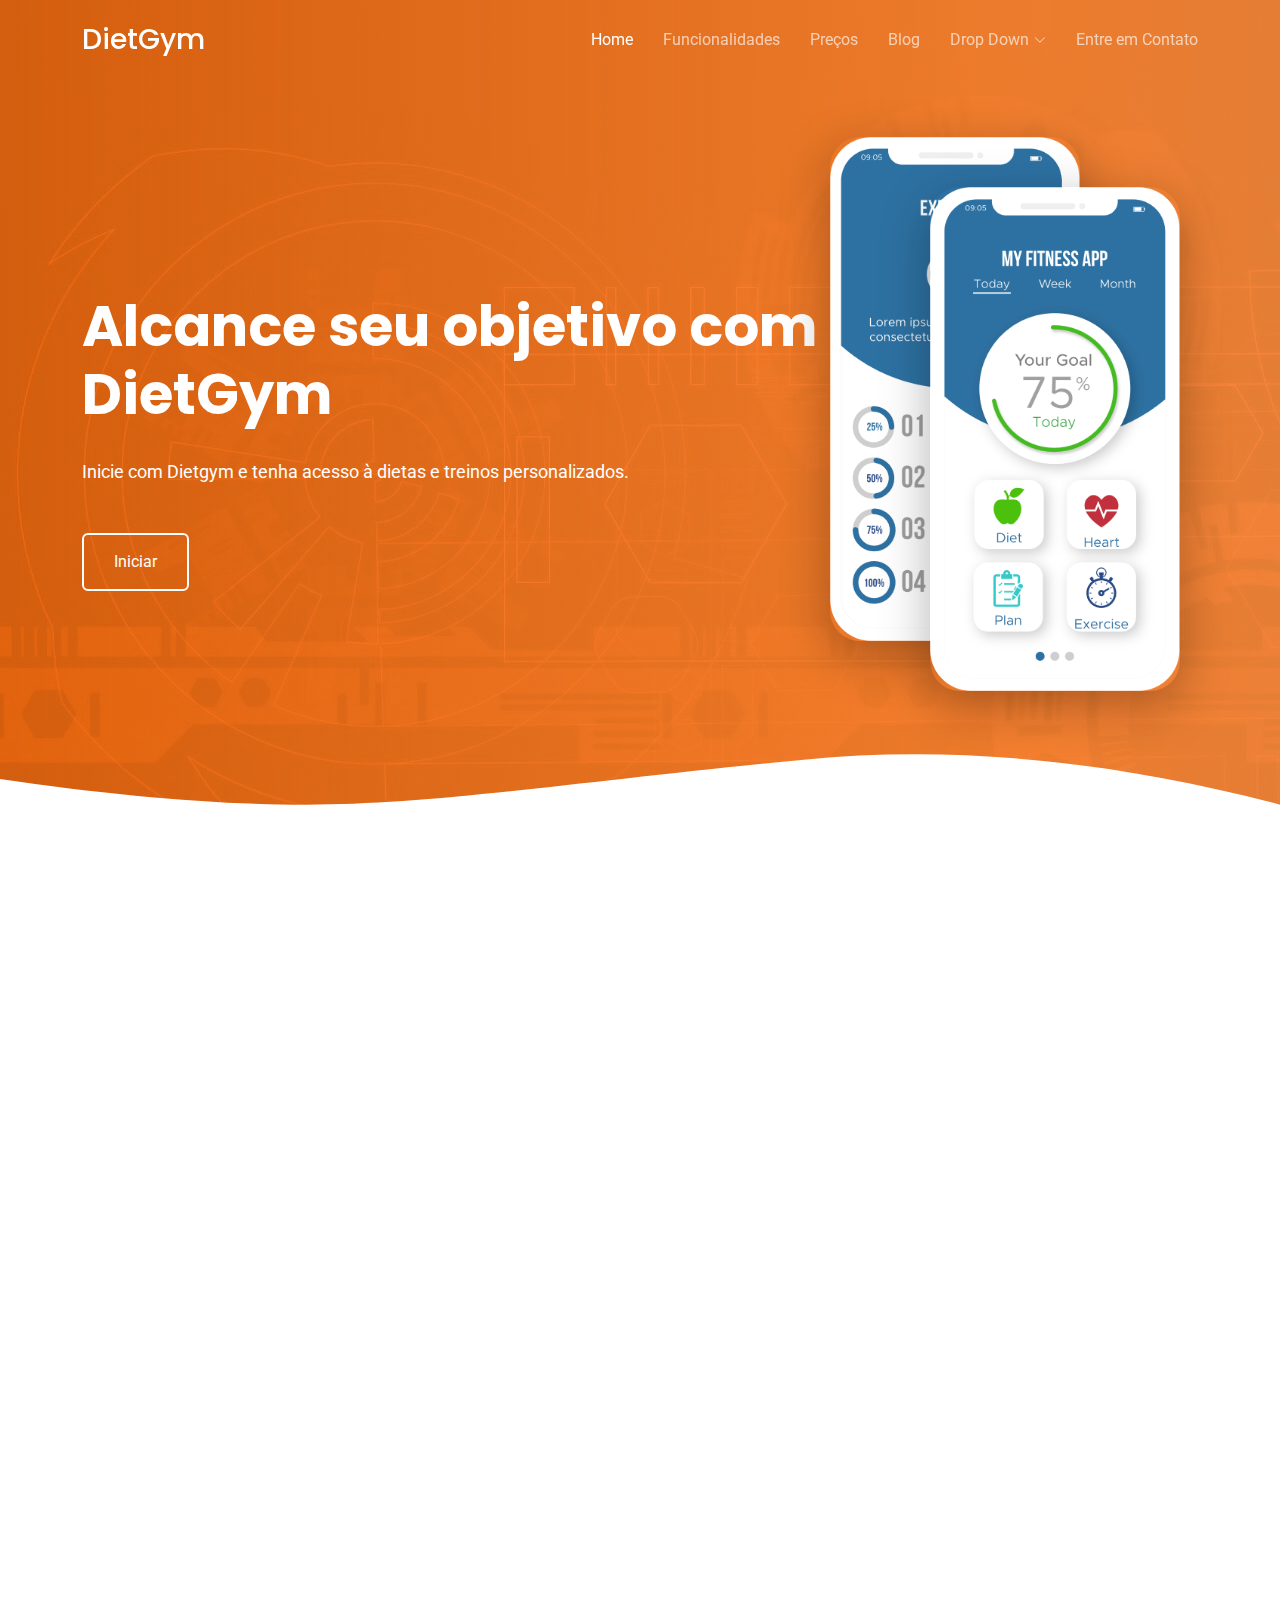
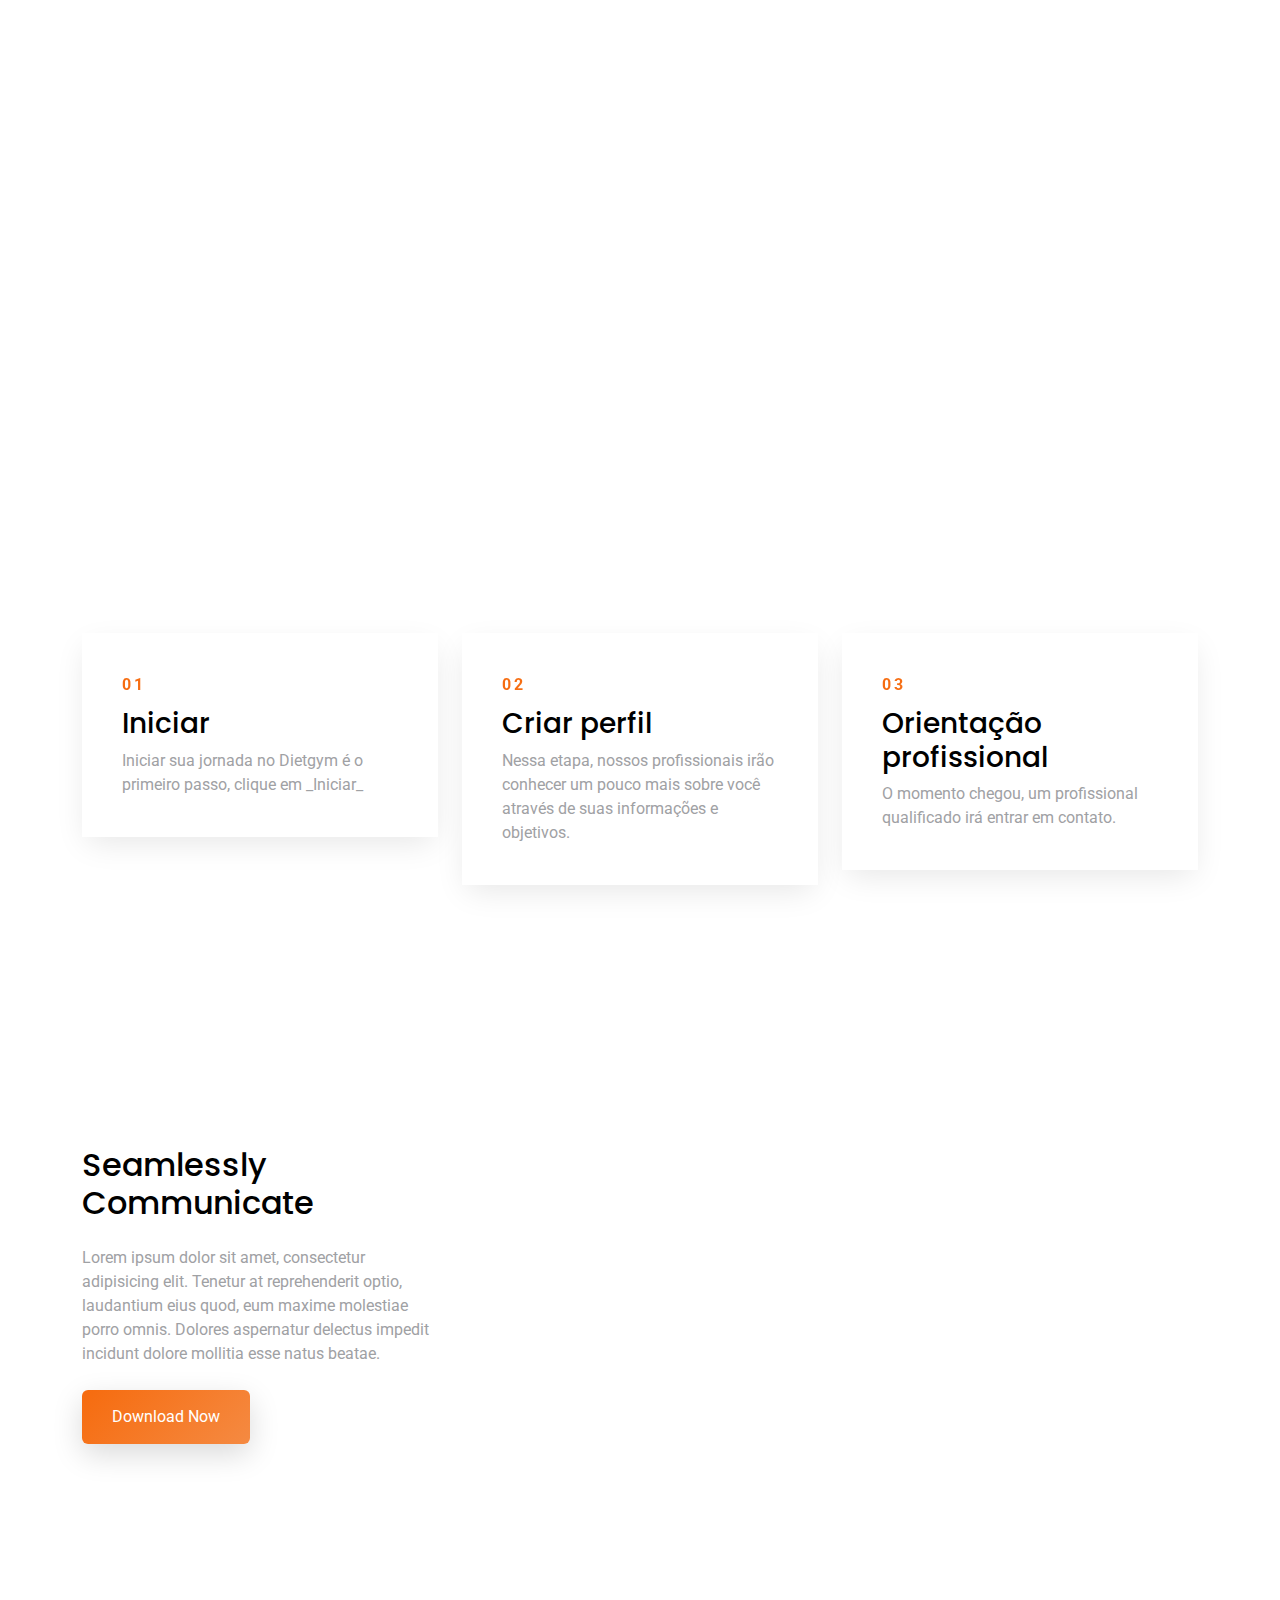
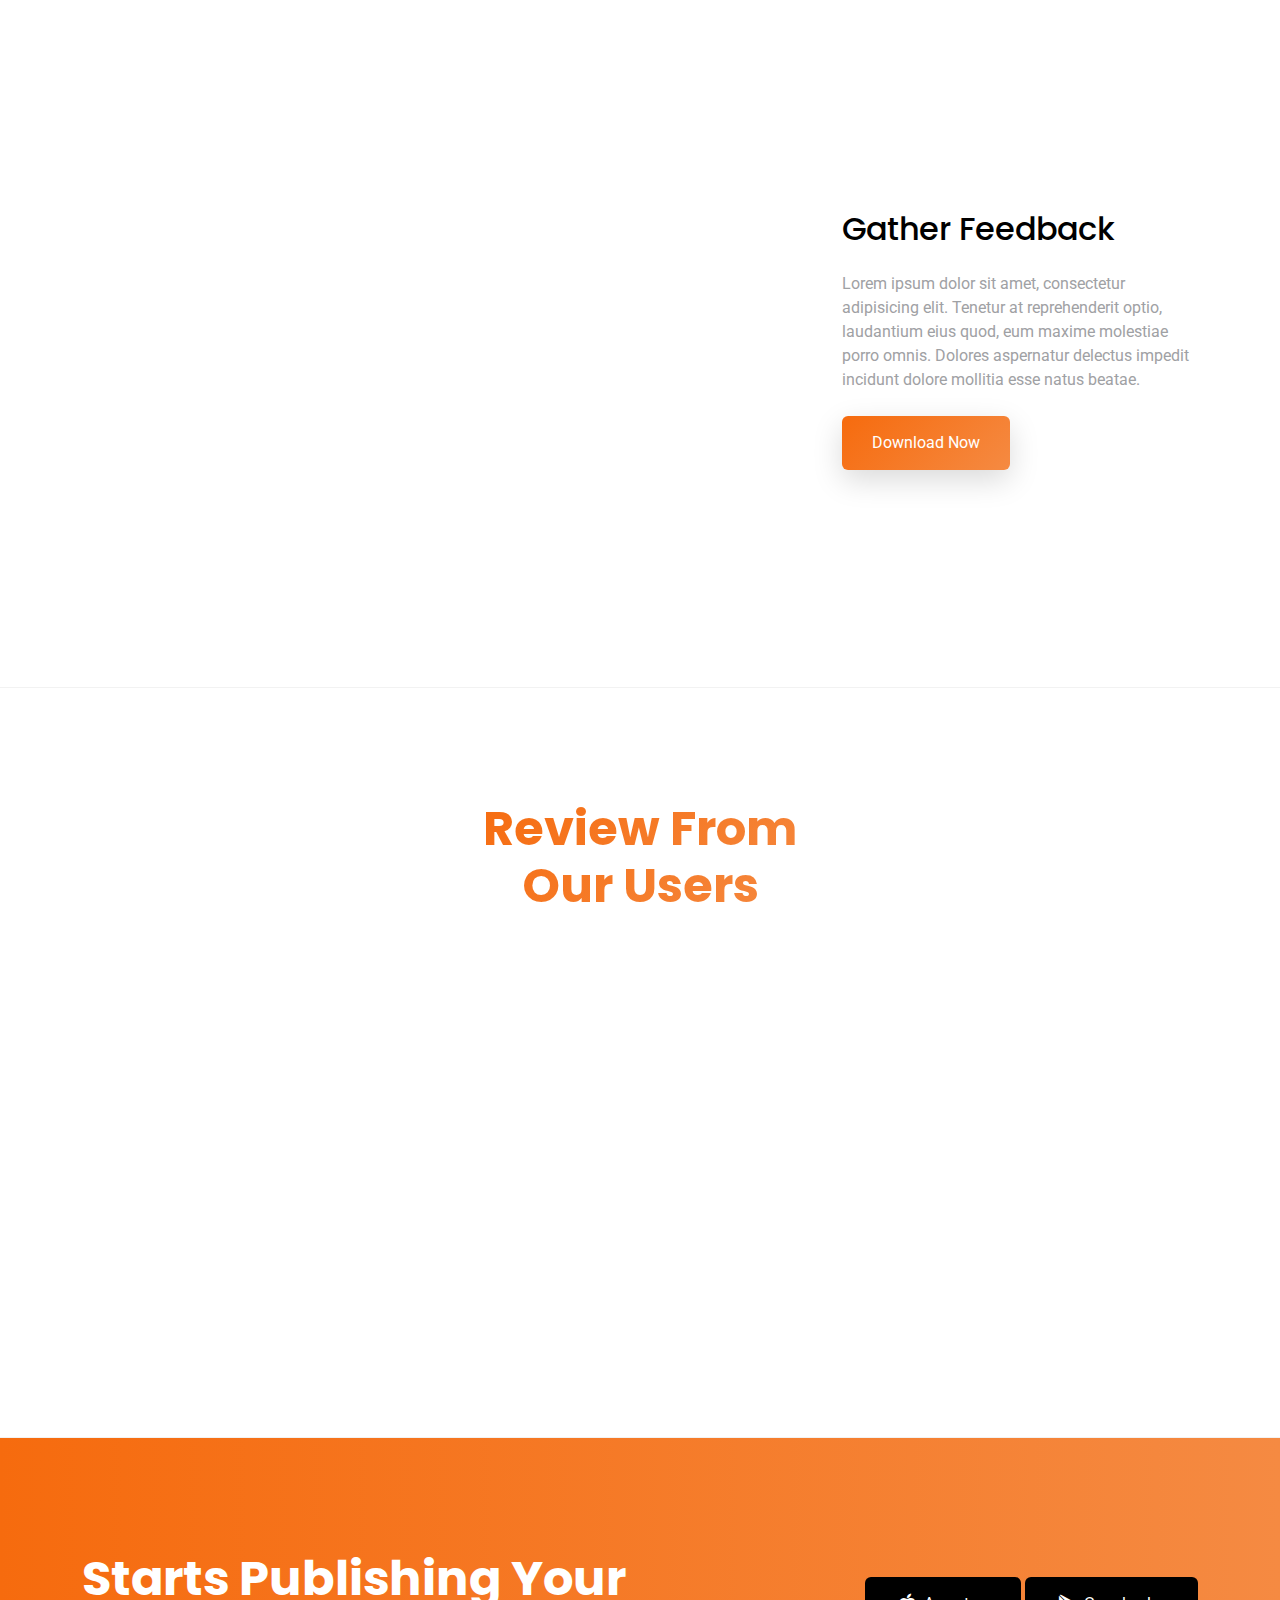
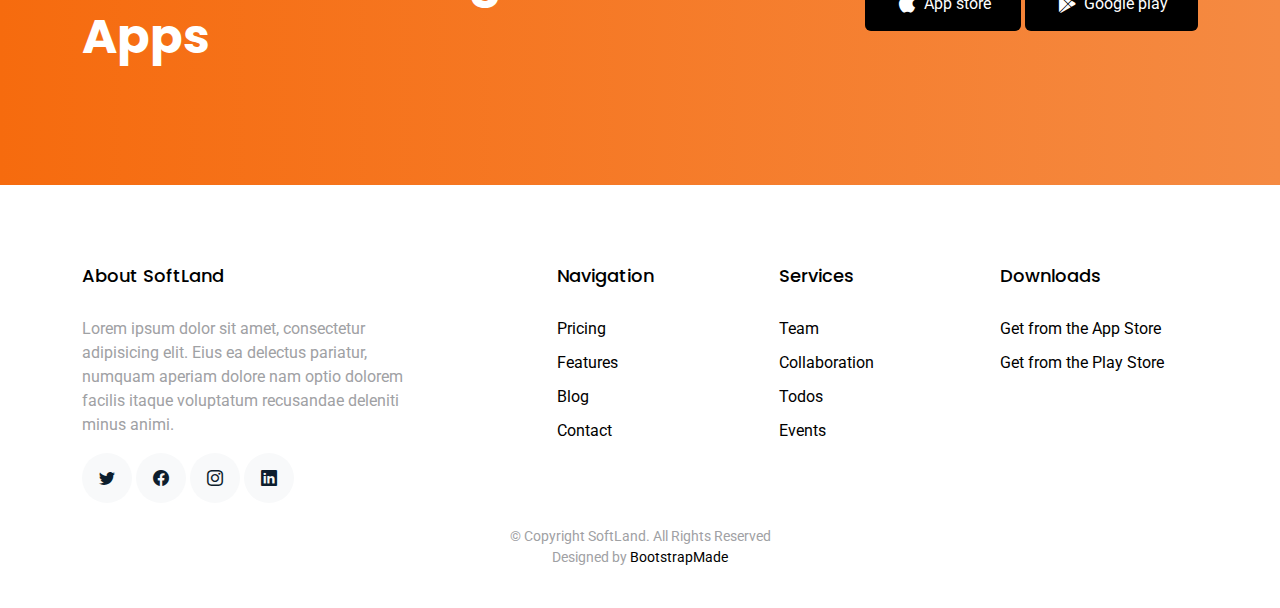
<file: SoftLand/index.html>
<!DOCTYPE html>
<html lang="en">

<head>
  <meta charset="utf-8">
  <meta content="width=device-width, initial-scale=1.0" name="viewport">

  <title>SoftLand Bootstrap Template - Index</title>
  <meta content="" name="description">
  <meta content="" name="keywords">

  <!-- Favicons -->
  <link href="assets/img/favicon.png" rel="icon">
  <link href="assets/img/apple-touch-icon.png" rel="apple-touch-icon">

  <!-- Google Fonts -->
  <link href="https://fonts.googleapis.com/css?family=Roboto:300,300i,400,400i,500,500i,600,600i,700,700i|Poppins:300,300i,400,400i,500,500i,600,600i,700,700i" rel="stylesheet">

  <!-- Vendor CSS Files -->
  <link href="assets/vendor/aos/aos.css" rel="stylesheet">
  <link href="assets/vendor/bootstrap/css/bootstrap.min.css" rel="stylesheet">
  <link href="assets/vendor/bootstrap-icons/bootstrap-icons.css" rel="stylesheet">
  <link href="assets/vendor/boxicons/css/boxicons.min.css" rel="stylesheet">
  <link href="assets/vendor/swiper/swiper-bundle.min.css" rel="stylesheet">

  <!-- Template Main CSS File -->
  <link href="assets/css/style.css" rel="stylesheet">

  <!-- =======================================================
  * Template Name: SoftLand
  * Updated: Jan 09 2024 with Bootstrap v5.3.2
  * Template URL: https://bootstrapmade.com/softland-bootstrap-app-landing-page-template/
  * Author: BootstrapMade.com
  * License: https://bootstrapmade.com/license/
  ======================================================== -->
</head>

<body>

  <!-- ======= Header ======= -->
  <header id="header" class="fixed-top d-flex align-items-center">
    <div class="container d-flex justify-content-between align-items-center">

      <div class="logo">
        <h1><a href="index.html">DietGym</a></h1>
        <!-- Uncomment below if you prefer to use an image logo -->
        <!-- <a href="index.html"><img src="assets/img/logo.png" alt="" class="img-fluid"></a>-->
      </div>

      <nav id="navbar" class="navbar">
        <ul>
          <li><a class="active " href="index.html">Home</a></li>
          <li><a href="features.html">Funcionalidades</a></li>
          <li><a href="pricing.html">Preços</a></li>
          <li><a href="blog.html">Blog</a></li>
          <li class="dropdown"><a href="#"><span>Drop Down</span> <i class="bi bi-chevron-down"></i></a>
            <ul>
              <li><a href="#">Drop Down 1</a></li>
              <li class="dropdown"><a href="#"><span>Deep Drop Down</span> <i class="bi bi-chevron-right"></i></a>
                <ul>
                  <li><a href="#">Deep Drop Down 1</a></li>
                  <li><a href="#">Deep Drop Down 2</a></li>
                  <li><a href="#">Deep Drop Down 3</a></li>
                  <li><a href="#">Deep Drop Down 4</a></li>
                  <li><a href="#">Deep Drop Down 5</a></li>
                </ul>
              </li>
              <li><a href="#">Drop Down 2</a></li>
              <li><a href="#">Drop Down 3</a></li>
              <li><a href="#">Drop Down 4</a></li>
            </ul>
          </li>
          <li><a href="contact.html">Entre em Contato</a></li>
        </ul>
        <i class="bi bi-list mobile-nav-toggle"></i>
      </nav><!-- .navbar -->

    </div>
  </header><!-- End Header -->

  <!-- ======= Hero Section ======= -->
  <section class="hero-section" id="hero">

    <div class="wave">

      <svg width="100%" height="355px" viewBox="0 0 1920 355" version="1.1" xmlns="http://www.w3.org/2000/svg" xmlns:xlink="http://www.w3.org/1999/xlink">
        <g id="Page-1" stroke="none" stroke-width="1" fill="none" fill-rule="evenodd">
          <g id="Apple-TV" transform="translate(0.000000, -402.000000)" fill="#FFFFFF">
            <path d="M0,439.134243 C175.04074,464.89273 327.944386,477.771974 458.710937,477.771974 C654.860765,477.771974 870.645295,442.632362 1205.9828,410.192501 C1429.54114,388.565926 1667.54687,411.092417 1920,477.771974 L1920,757 L1017.15166,757 L0,757 L0,439.134243 Z" id="Path"></path>
          </g>
        </g>
      </svg>

    </div>

    <div class="container">
      <div class="row align-items-center">
        <div class="col-12 hero-text-image">
          <div class="row">
            <div class="col-lg-8 text-center text-lg-start">
              <h1 data-aos="fade-right">Alcance seu objetivo com DietGym</h1>
              <p class="mb-5" data-aos="fade-right" data-aos-delay="100"> Inicie com Dietgym e tenha acesso à dietas e treinos personalizados.</p>
              <p data-aos="fade-right" data-aos-delay="200" data-aos-offset="-500"><a href="#" class="btn btn-outline-white">Iniciar</a></p>
            </div>
            <div class="col-lg-4 iphone-wrap">
              <img src="assets/img/phone_1.png" alt="Image" class="phone-1" data-aos="fade-right">
              <img src="assets/img/phone_2.png" alt="Image" class="phone-2" data-aos="fade-right" data-aos-delay="200">
            </div>
          </div>
        </div>
      </div>
    </div>

  </section><!-- End Hero -->

  <main id="main">

    <!-- ======= Home Section ======= -->
    <section class="section">
      <div class="container">

        <div class="row justify-content-center text-center mb-5">
          <div class="col-md-5" data-aos="fade-up">
            <h2 class="section-heading">Acelere a conquista do seu objetivo</h2>
          </div>
        </div>

        <div class="row">
          <div class="col-md-4" data-aos="fade-up" data-aos-delay="">
            <div class="feature-1 text-center">
              <div class="wrap-icon icon-1">
                <i class="bi bi-people-fill"></i>
              </div>
              <h3 class="mb-3">Profissionais</h3>
              <p>No Dietgym você encontra profissionais de educação física e nutricionistas que trabalham em conjunto para te ajudar a alcançar suas metas.</p>
            </div>
          </div>
          <div class="col-md-4" data-aos="fade-up" data-aos-delay="100">
            <div class="feature-1 text-center">
              <div class="wrap-icon icon-1">
                <i class="bi bi-pass-fill"></i>
              </div>
              <h3 class="mb-3">Dieta</h3>
              <p>Nossos nutricionistas realizam o acompanhamento necessário para te ajudar a alcançar seus objetivos, com dietas personalizadas.</p>
            </div>
          </div>
          <div class="col-md-4" data-aos="fade-up" data-aos-delay="200">
            <div class="feature-1 text-center">
              <div class="wrap-icon icon-1">
                <i class="bi bi-person-raised-hand"></i>
              </div>
              <h3 class="mb-3">Treino</h3>
              <p>Nossos profissionais de educação desenvolvem treinos personalizados de acordo com seus objetivos e rotina de treino.</p>
            </div>
          </div>
        </div>

      </div>
    </section>

    <section class="section">

      <div class="container">
        <div class="row justify-content-center text-center mb-5" data-aos="fade">
          <div class="col-md-6 mb-5">
            <img src="assets/img/undraw_svg_1.svg" alt="Image" class="img-fluid">
          </div>
        </div>

        <div class="row">
          <div class="col-md-4">
            <div class="step">
              <span class="number">01</span>
              <h3>Iniciar</h3>
              <p>Iniciar sua jornada no Dietgym é o primeiro passo, clique em _Iniciar_</p>
            </div>
          </div>
          <div class="col-md-4">
            <div class="step">
              <span class="number">02</span>
              <h3>Criar perfil</h3>
              <p>Nessa etapa, nossos profissionais irão conhecer um pouco mais sobre você através de suas informações e objetivos.</p>
            </div>
          </div>
          <div class="col-md-4">
            <div class="step">
              <span class="number">03</span>
              <h3>Orientação profissional</h3>
              <p>O momento chegou, um profissional qualificado irá entrar em contato.</p>
            </div>
          </div>
        </div>
      </div>

    </section>

    <section class="section">
      <div class="container">
        <div class="row align-items-center">
          <div class="col-md-4 me-auto">
            <h2 class="mb-4">Seamlessly Communicate</h2>
            <p class="mb-4">Lorem ipsum dolor sit amet, consectetur adipisicing elit. Tenetur at reprehenderit optio,
              laudantium eius quod, eum maxime molestiae porro omnis. Dolores aspernatur delectus impedit incidunt
              dolore mollitia esse natus beatae.</p>
            <p><a href="#" class="btn btn-primary">Download Now</a></p>
          </div>
          <div class="col-md-6" data-aos="fade-left">
            <img src="assets/img/undraw_svg_2.svg" alt="Image" class="img-fluid">
          </div>
        </div>
      </div>
    </section>

    <section class="section">
      <div class="container">
        <div class="row align-items-center">
          <div class="col-md-4 ms-auto order-2">
            <h2 class="mb-4">Gather Feedback</h2>
            <p class="mb-4">Lorem ipsum dolor sit amet, consectetur adipisicing elit. Tenetur at reprehenderit optio,
              laudantium eius quod, eum maxime molestiae porro omnis. Dolores aspernatur delectus impedit incidunt
              dolore mollitia esse natus beatae.</p>
            <p><a href="#" class="btn btn-primary">Download Now</a></p>
          </div>
          <div class="col-md-6" data-aos="fade-right">
            <img src="assets/img/undraw_svg_3.svg" alt="Image" class="img-fluid">
          </div>
        </div>
      </div>
    </section>

    <!-- ======= Testimonials Section ======= -->
    <section class="section border-top border-bottom">
      <div class="container">
        <div class="row justify-content-center text-center mb-5">
          <div class="col-md-4">
            <h2 class="section-heading">Review From Our Users</h2>
          </div>
        </div>
        <div class="row justify-content-center text-center">
          <div class="col-md-7">

            <div class="testimonials-slider swiper" data-aos="fade-up" data-aos-delay="100">
              <div class="swiper-wrapper">

                <div class="swiper-slide">
                  <div class="review text-center">
                    <p class="stars">
                      <span class="bi bi-star-fill"></span>
                      <span class="bi bi-star-fill"></span>
                      <span class="bi bi-star-fill"></span>
                      <span class="bi bi-star-fill"></span>
                      <span class="bi bi-star-fill muted"></span>
                    </p>
                    <h3>Excellent App!</h3>
                    <blockquote>
                      <p>Lorem ipsum dolor sit amet, consectetur adipisicing elit. Eius ea delectus pariatur, numquam
                        aperiam dolore nam optio dolorem facilis itaque voluptatum recusandae deleniti minus animi,
                        provident voluptates consectetur maiores quos.</p>
                    </blockquote>

                    <p class="review-user">
                      <img src="assets/img/person_1.jpg" alt="Image" class="img-fluid rounded-circle mb-3">
                      <span class="d-block">
                        <span class="text-black">Jean Doe</span>, &mdash; App User
                      </span>
                    </p>

                  </div>
                </div><!-- End testimonial item -->

                <div class="swiper-slide">
                  <div class="review text-center">
                    <p class="stars">
                      <span class="bi bi-star-fill"></span>
                      <span class="bi bi-star-fill"></span>
                      <span class="bi bi-star-fill"></span>
                      <span class="bi bi-star-fill"></span>
                      <span class="bi bi-star-fill muted"></span>
                    </p>
                    <h3>This App is easy to use!</h3>
                    <blockquote>
                      <p>Lorem ipsum dolor sit amet, consectetur adipisicing elit. Eius ea delectus pariatur, numquam
                        aperiam dolore nam optio dolorem facilis itaque voluptatum recusandae deleniti minus animi,
                        provident voluptates consectetur maiores quos.</p>
                    </blockquote>

                    <p class="review-user">
                      <img src="assets/img/person_2.jpg" alt="Image" class="img-fluid rounded-circle mb-3">
                      <span class="d-block">
                        <span class="text-black">Johan Smith</span>, &mdash; App User
                      </span>
                    </p>

                  </div>
                </div><!-- End testimonial item -->

                <div class="swiper-slide">
                  <div class="review text-center">
                    <p class="stars">
                      <span class="bi bi-star-fill"></span>
                      <span class="bi bi-star-fill"></span>
                      <span class="bi bi-star-fill"></span>
                      <span class="bi bi-star-fill"></span>
                      <span class="bi bi-star-fill muted"></span>
                    </p>
                    <h3>Awesome functionality!</h3>
                    <blockquote>
                      <p>Lorem ipsum dolor sit amet, consectetur adipisicing elit. Eius ea delectus pariatur, numquam
                        aperiam dolore nam optio dolorem facilis itaque voluptatum recusandae deleniti minus animi,
                        provident voluptates consectetur maiores quos.</p>
                    </blockquote>

                    <p class="review-user">
                      <img src="assets/img/person_3.jpg" alt="Image" class="img-fluid rounded-circle mb-3">
                      <span class="d-block">
                        <span class="text-black">Jean Thunberg</span>, &mdash; App User
                      </span>
                    </p>

                  </div>
                </div><!-- End testimonial item -->

              </div>
              <div class="swiper-pagination"></div>
            </div>
          </div>
        </div>
      </div>
    </section><!-- End Testimonials Section -->

    <!-- ======= CTA Section ======= -->
    <section class="section cta-section">
      <div class="container">
        <div class="row align-items-center">
          <div class="col-md-6 me-auto text-center text-md-start mb-5 mb-md-0">
            <h2>Starts Publishing Your Apps</h2>
          </div>
          <div class="col-md-5 text-center text-md-end">
            <p><a href="#" class="btn d-inline-flex align-items-center"><i class="bx bxl-apple"></i><span>App store</span></a> <a href="#" class="btn d-inline-flex align-items-center"><i class="bx bxl-play-store"></i><span>Google play</span></a></p>
          </div>
        </div>
      </div>
    </section><!-- End CTA Section -->

  </main><!-- End #main -->

  <!-- ======= Footer ======= -->
  <footer class="footer" role="contentinfo">
    <div class="container">
      <div class="row">
        <div class="col-md-4 mb-4 mb-md-0">
          <h3>About SoftLand</h3>
          <p>Lorem ipsum dolor sit amet, consectetur adipisicing elit. Eius ea delectus pariatur, numquam aperiam
            dolore nam optio dolorem facilis itaque voluptatum recusandae deleniti minus animi.</p>
          <p class="social">
            <a href="#"><span class="bi bi-twitter"></span></a>
            <a href="#"><span class="bi bi-facebook"></span></a>
            <a href="#"><span class="bi bi-instagram"></span></a>
            <a href="#"><span class="bi bi-linkedin"></span></a>
          </p>
        </div>
        <div class="col-md-7 ms-auto">
          <div class="row site-section pt-0">
            <div class="col-md-4 mb-4 mb-md-0">
              <h3>Navigation</h3>
              <ul class="list-unstyled">
                <li><a href="#">Pricing</a></li>
                <li><a href="#">Features</a></li>
                <li><a href="#">Blog</a></li>
                <li><a href="#">Contact</a></li>
              </ul>
            </div>
            <div class="col-md-4 mb-4 mb-md-0">
              <h3>Services</h3>
              <ul class="list-unstyled">
                <li><a href="#">Team</a></li>
                <li><a href="#">Collaboration</a></li>
                <li><a href="#">Todos</a></li>
                <li><a href="#">Events</a></li>
              </ul>
            </div>
            <div class="col-md-4 mb-4 mb-md-0">
              <h3>Downloads</h3>
              <ul class="list-unstyled">
                <li><a href="#">Get from the App Store</a></li>
                <li><a href="#">Get from the Play Store</a></li>
              </ul>
            </div>
          </div>
        </div>
      </div>

      <div class="row justify-content-center text-center">
        <div class="col-md-7">
          <p class="copyright">&copy; Copyright SoftLand. All Rights Reserved</p>
          <div class="credits">
            <!--
            All the links in the footer should remain intact.
            You can delete the links only if you purchased the pro version.
            Licensing information: https://bootstrapmade.com/license/
            Purchase the pro version with working PHP/AJAX contact form: https://bootstrapmade.com/buy/?theme=SoftLand
          -->
            Designed by <a href="https://bootstrapmade.com/">BootstrapMade</a>
          </div>
        </div>
      </div>

    </div>
  </footer>

  <a href="#" class="back-to-top d-flex align-items-center justify-content-center"><i class="bi bi-arrow-up-short"></i></a>

  <!-- Vendor JS Files -->
  <script src="assets/vendor/aos/aos.js"></script>
  <script src="assets/vendor/bootstrap/js/bootstrap.bundle.min.js"></script>
  <script src="assets/vendor/swiper/swiper-bundle.min.js"></script>
  <script src="assets/vendor/php-email-form/validate.js"></script>

  <!-- Template Main JS File -->
  <script src="assets/js/main.js"></script>

</body>

</html>
</file>
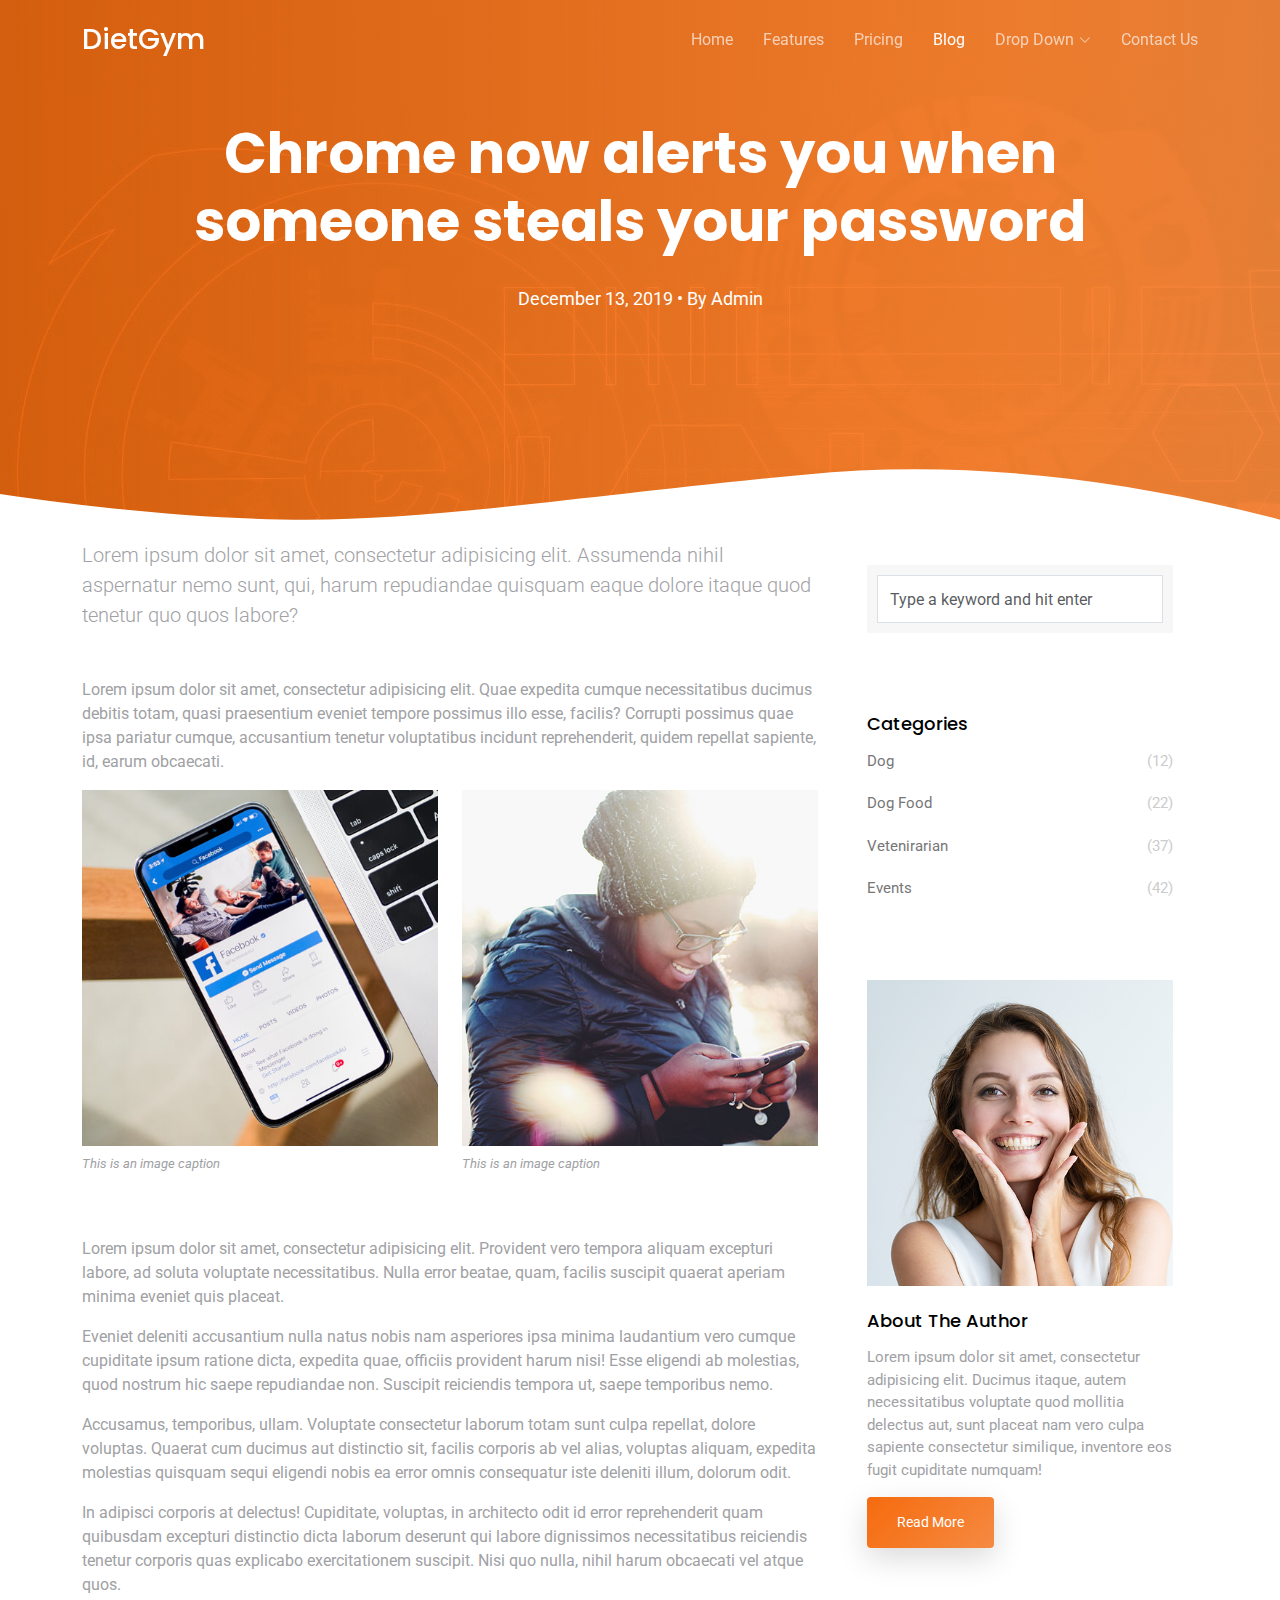
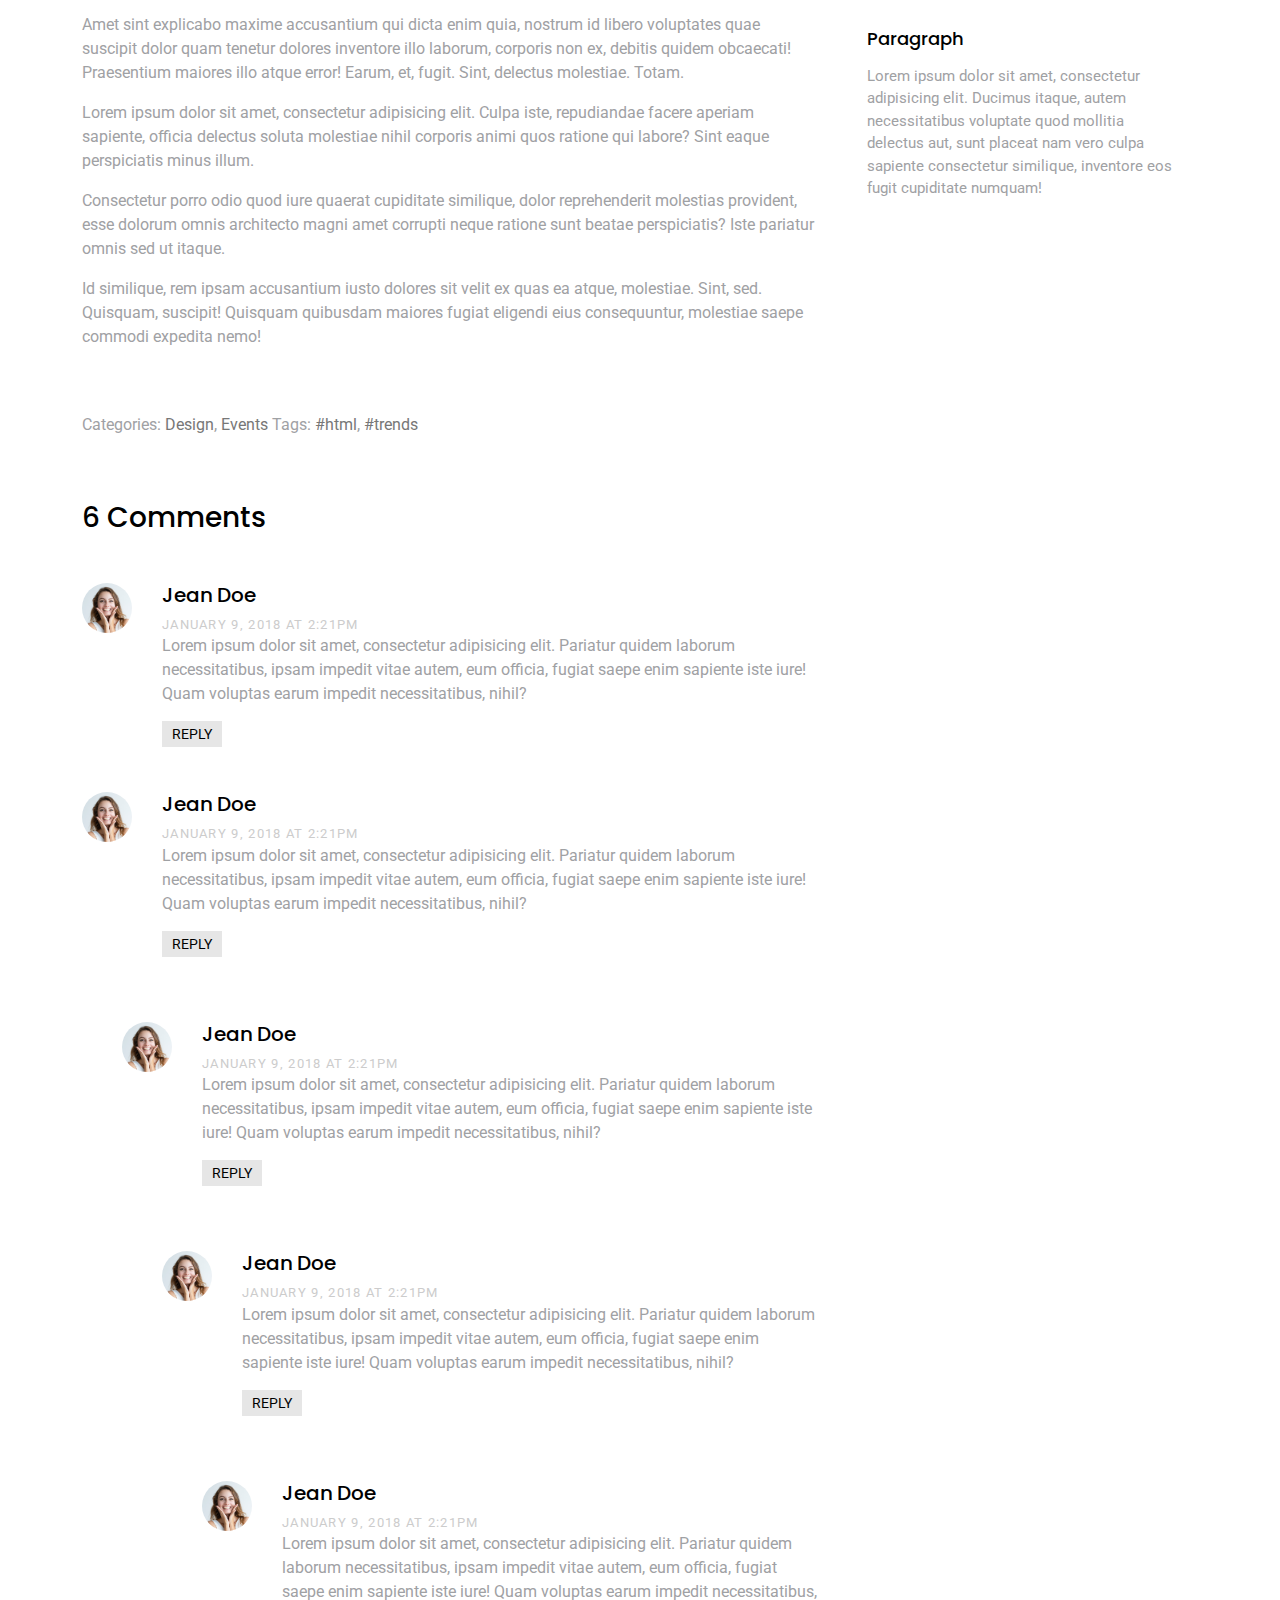
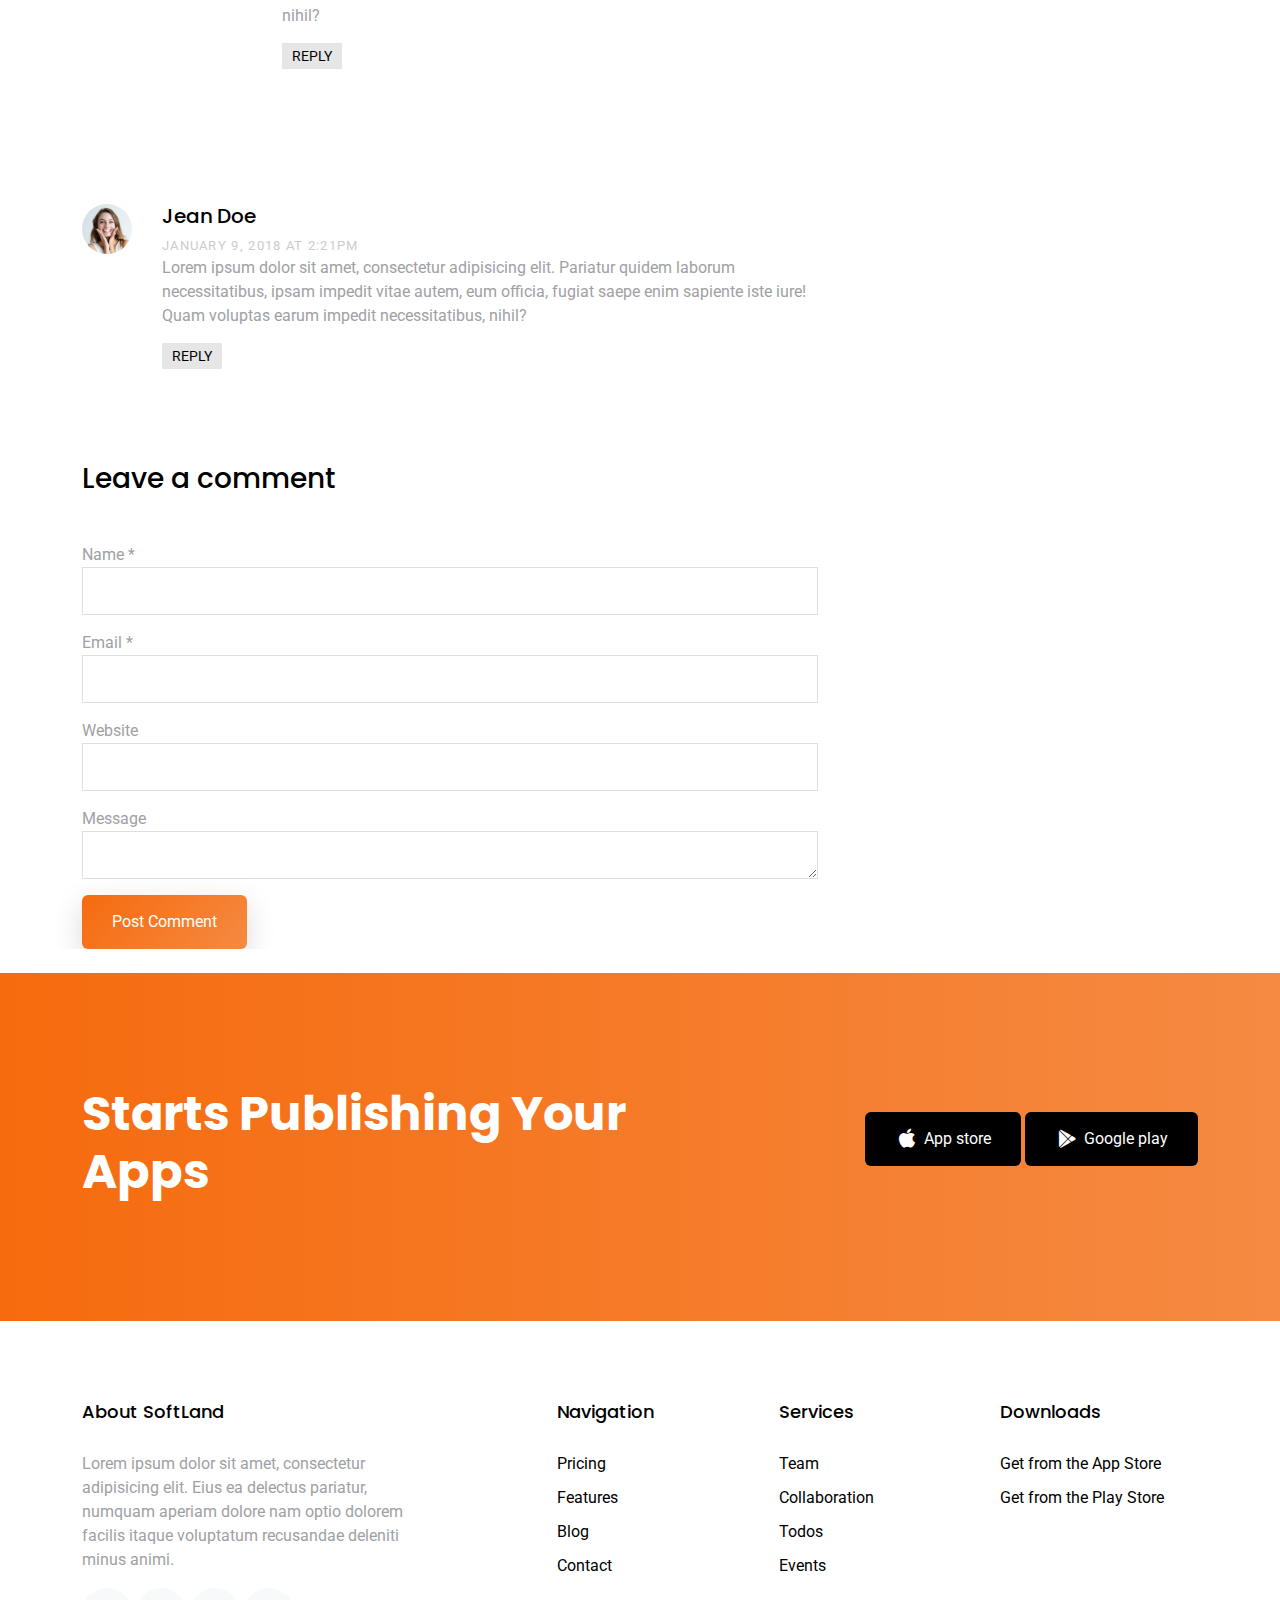
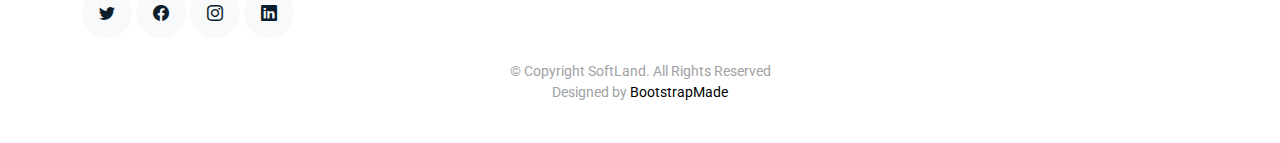
<file: SoftLand/blog-single.html>
<!DOCTYPE html>
<html lang="en">

<head>
  <meta charset="utf-8">
  <meta content="width=device-width, initial-scale=1.0" name="viewport">

  <title>Blog Single - SoftLand Bootstrap Template</title>
  <meta content="" name="description">
  <meta content="" name="keywords">

  <!-- Favicons -->
  <link href="assets/img/favicon.png" rel="icon">
  <link href="assets/img/apple-touch-icon.png" rel="apple-touch-icon">

  <!-- Google Fonts -->
  <link href="https://fonts.googleapis.com/css?family=Roboto:300,300i,400,400i,500,500i,600,600i,700,700i|Poppins:300,300i,400,400i,500,500i,600,600i,700,700i" rel="stylesheet">

  <!-- Vendor CSS Files -->
  <link href="assets/vendor/aos/aos.css" rel="stylesheet">
  <link href="assets/vendor/bootstrap/css/bootstrap.min.css" rel="stylesheet">
  <link href="assets/vendor/bootstrap-icons/bootstrap-icons.css" rel="stylesheet">
  <link href="assets/vendor/boxicons/css/boxicons.min.css" rel="stylesheet">
  <link href="assets/vendor/swiper/swiper-bundle.min.css" rel="stylesheet">

  <!-- Template Main CSS File -->
  <link href="assets/css/style.css" rel="stylesheet">

  <!-- =======================================================
  * Template Name: SoftLand
  * Updated: Jan 09 2024 with Bootstrap v5.3.2
  * Template URL: https://bootstrapmade.com/softland-bootstrap-app-landing-page-template/
  * Author: BootstrapMade.com
  * License: https://bootstrapmade.com/license/
  ======================================================== -->
</head>

<body>

  <!-- ======= Header ======= -->
  <header id="header" class="fixed-top d-flex align-items-center">
    <div class="container d-flex justify-content-between align-items-center">

      <div class="logo">
        <h1><a href="index.html">DietGym</a></h1>
        <!-- Uncomment below if you prefer to use an image logo -->
        <!-- <a href="index.html"><img src="assets/img/logo.png" alt="" class="img-fluid"></a>-->
      </div>

      <nav id="navbar" class="navbar">
        <ul>
          <li><a class="" href="index.html">Home</a></li>
          <li><a href="features.html">Features</a></li>
          <li><a href="pricing.html">Pricing</a></li>
          <li><a class="active" href="blog.html">Blog</a></li>
          <li class="dropdown"><a href="#"><span>Drop Down</span> <i class="bi bi-chevron-down"></i></a>
            <ul>
              <li><a href="#">Drop Down 1</a></li>
              <li class="dropdown"><a href="#"><span>Deep Drop Down</span> <i class="bi bi-chevron-right"></i></a>
                <ul>
                  <li><a href="#">Deep Drop Down 1</a></li>
                  <li><a href="#">Deep Drop Down 2</a></li>
                  <li><a href="#">Deep Drop Down 3</a></li>
                  <li><a href="#">Deep Drop Down 4</a></li>
                  <li><a href="#">Deep Drop Down 5</a></li>
                </ul>
              </li>
              <li><a href="#">Drop Down 2</a></li>
              <li><a href="#">Drop Down 3</a></li>
              <li><a href="#">Drop Down 4</a></li>
            </ul>
          </li>
          <li><a href="contact.html">Contact Us</a></li>
        </ul>
        <i class="bi bi-list mobile-nav-toggle"></i>
      </nav><!-- .navbar -->

    </div>
  </header><!-- End Header -->

  <main id="main">

    <!-- ======= Single Blog Section ======= -->
    <section class="hero-section inner-page">
      <div class="wave">

        <svg width="1920px" height="265px" viewBox="0 0 1920 265" version="1.1" xmlns="http://www.w3.org/2000/svg" xmlns:xlink="http://www.w3.org/1999/xlink">
          <g id="Page-1" stroke="none" stroke-width="1" fill="none" fill-rule="evenodd">
            <g id="Apple-TV" transform="translate(0.000000, -402.000000)" fill="#FFFFFF">
              <path d="M0,439.134243 C175.04074,464.89273 327.944386,477.771974 458.710937,477.771974 C654.860765,477.771974 870.645295,442.632362 1205.9828,410.192501 C1429.54114,388.565926 1667.54687,411.092417 1920,477.771974 L1920,667 L1017.15166,667 L0,667 L0,439.134243 Z" id="Path"></path>
            </g>
          </g>
        </svg>

      </div>

      <div class="container">
        <div class="row align-items-center">
          <div class="col-12">
            <div class="row justify-content-center">
              <div class="col-md-10 text-center hero-text">
                <h1 data-aos="fade-up" data-aos-delay="">Chrome now alerts you when someone steals your password</h1>
                <p class="mb-5" data-aos="fade-up" data-aos-delay="100">December 13, 2019 &bullet; By <a href="#" class="text-white">Admin</a></p>
              </div>
            </div>
          </div>
        </div>
      </div>

    </section>

    <section class="site-section mb-4">
      <div class="container">
        <div class="row">
          <div class="col-md-8 blog-content">

            <p class="lead mb-5">Lorem ipsum dolor sit amet, consectetur adipisicing elit. Assumenda nihil aspernatur nemo sunt, qui, harum repudiandae quisquam eaque dolore itaque quod tenetur quo quos labore?</p>
            <p>Lorem ipsum dolor sit amet, consectetur adipisicing elit. Quae expedita cumque necessitatibus ducimus debitis totam, quasi praesentium eveniet tempore possimus illo esse, facilis? Corrupti possimus quae ipsa pariatur cumque, accusantium tenetur voluptatibus incidunt reprehenderit, quidem repellat sapiente, id, earum obcaecati.</p>

            <div class="row mb-5">
              <div class="col-md-6">
                <figure><img src="assets/img/img_1.jpg" alt="Free Website Template by Free-Template.co" class="img-fluid">
                  <figcaption>This is an image caption</figcaption>
                </figure>
              </div>
              <div class="col-md-6">
                <figure><img src="assets/img/img_2.jpg" alt="Free Website Template by Free-Template.co" class="img-fluid">
                  <figcaption>This is an image caption</figcaption>
                </figure>
              </div>
            </div>

            <blockquote>
              <p>Lorem ipsum dolor sit amet, consectetur adipisicing elit. Provident vero tempora aliquam excepturi labore, ad soluta voluptate necessitatibus. Nulla error beatae, quam, facilis suscipit quaerat aperiam minima eveniet quis placeat.</p>
            </blockquote>

            <p>Eveniet deleniti accusantium nulla natus nobis nam asperiores ipsa minima laudantium vero cumque cupiditate ipsum ratione dicta, expedita quae, officiis provident harum nisi! Esse eligendi ab molestias, quod nostrum hic saepe repudiandae non. Suscipit reiciendis tempora ut, saepe temporibus nemo.</p>
            <p>Accusamus, temporibus, ullam. Voluptate consectetur laborum totam sunt culpa repellat, dolore voluptas. Quaerat cum ducimus aut distinctio sit, facilis corporis ab vel alias, voluptas aliquam, expedita molestias quisquam sequi eligendi nobis ea error omnis consequatur iste deleniti illum, dolorum odit.</p>
            <p>In adipisci corporis at delectus! Cupiditate, voluptas, in architecto odit id error reprehenderit quam quibusdam excepturi distinctio dicta laborum deserunt qui labore dignissimos necessitatibus reiciendis tenetur corporis quas explicabo exercitationem suscipit. Nisi quo nulla, nihil harum obcaecati vel atque quos.</p>
            <p>Amet sint explicabo maxime accusantium qui dicta enim quia, nostrum id libero voluptates quae suscipit dolor quam tenetur dolores inventore illo laborum, corporis non ex, debitis quidem obcaecati! Praesentium maiores illo atque error! Earum, et, fugit. Sint, delectus molestiae. Totam.</p>

            <p>Lorem ipsum dolor sit amet, consectetur adipisicing elit. Culpa iste, repudiandae facere aperiam sapiente, officia delectus soluta molestiae nihil corporis animi quos ratione qui labore? Sint eaque perspiciatis minus illum.</p>
            <p>Consectetur porro odio quod iure quaerat cupiditate similique, dolor reprehenderit molestias provident, esse dolorum omnis architecto magni amet corrupti neque ratione sunt beatae perspiciatis? Iste pariatur omnis sed ut itaque.</p>
            <p>Id similique, rem ipsam accusantium iusto dolores sit velit ex quas ea atque, molestiae. Sint, sed. Quisquam, suscipit! Quisquam quibusdam maiores fugiat eligendi eius consequuntur, molestiae saepe commodi expedita nemo!</p>
            <div class="pt-5">
              <p>Categories: <a href="#">Design</a>, <a href="#">Events</a> Tags: <a href="#">#html</a>, <a href="#">#trends</a></p>
            </div>

            <div class="pt-5">
              <h3 class="mb-5">6 Comments</h3>
              <ul class="comment-list">
                <li class="comment">
                  <div class="vcard bio">
                    <img src="assets/img/person_1.jpg" alt="Free Website Template by Free-Template.co">
                  </div>
                  <div class="comment-body">
                    <h3>Jean Doe</h3>
                    <div class="meta">January 9, 2018 at 2:21pm</div>
                    <p>Lorem ipsum dolor sit amet, consectetur adipisicing elit. Pariatur quidem laborum necessitatibus, ipsam impedit vitae autem, eum officia, fugiat saepe enim sapiente iste iure! Quam voluptas earum impedit necessitatibus, nihil?</p>
                    <p><a href="#" class="reply">Reply</a></p>
                  </div>
                </li>

                <li class="comment">
                  <div class="vcard bio">
                    <img src="assets/img/person_1.jpg" alt="Image placeholder">
                  </div>
                  <div class="comment-body">
                    <h3>Jean Doe</h3>
                    <div class="meta">January 9, 2018 at 2:21pm</div>
                    <p>Lorem ipsum dolor sit amet, consectetur adipisicing elit. Pariatur quidem laborum necessitatibus, ipsam impedit vitae autem, eum officia, fugiat saepe enim sapiente iste iure! Quam voluptas earum impedit necessitatibus, nihil?</p>
                    <p><a href="#" class="reply">Reply</a></p>
                  </div>

                  <ul class="children">
                    <li class="comment">
                      <div class="vcard bio">
                        <img src="assets/img/person_1.jpg" alt="Image placeholder">
                      </div>
                      <div class="comment-body">
                        <h3>Jean Doe</h3>
                        <div class="meta">January 9, 2018 at 2:21pm</div>
                        <p>Lorem ipsum dolor sit amet, consectetur adipisicing elit. Pariatur quidem laborum necessitatibus, ipsam impedit vitae autem, eum officia, fugiat saepe enim sapiente iste iure! Quam voluptas earum impedit necessitatibus, nihil?</p>
                        <p><a href="#" class="reply">Reply</a></p>
                      </div>

                      <ul class="children">
                        <li class="comment">
                          <div class="vcard bio">
                            <img src="assets/img/person_1.jpg" alt="Image placeholder">
                          </div>
                          <div class="comment-body">
                            <h3>Jean Doe</h3>
                            <div class="meta">January 9, 2018 at 2:21pm</div>
                            <p>Lorem ipsum dolor sit amet, consectetur adipisicing elit. Pariatur quidem laborum necessitatibus, ipsam impedit vitae autem, eum officia, fugiat saepe enim sapiente iste iure! Quam voluptas earum impedit necessitatibus, nihil?</p>
                            <p><a href="#" class="reply">Reply</a></p>
                          </div>

                          <ul class="children">
                            <li class="comment">
                              <div class="vcard bio">
                                <img src="assets/img/person_1.jpg" alt="Image placeholder">
                              </div>
                              <div class="comment-body">
                                <h3>Jean Doe</h3>
                                <div class="meta">January 9, 2018 at 2:21pm</div>
                                <p>Lorem ipsum dolor sit amet, consectetur adipisicing elit. Pariatur quidem laborum necessitatibus, ipsam impedit vitae autem, eum officia, fugiat saepe enim sapiente iste iure! Quam voluptas earum impedit necessitatibus, nihil?</p>
                                <p><a href="#" class="reply">Reply</a></p>
                              </div>
                            </li>
                          </ul>
                        </li>
                      </ul>
                    </li>
                  </ul>
                </li>

                <li class="comment">
                  <div class="vcard bio">
                    <img src="assets/img/person_1.jpg" alt="Image placeholder">
                  </div>
                  <div class="comment-body">
                    <h3>Jean Doe</h3>
                    <div class="meta">January 9, 2018 at 2:21pm</div>
                    <p>Lorem ipsum dolor sit amet, consectetur adipisicing elit. Pariatur quidem laborum necessitatibus, ipsam impedit vitae autem, eum officia, fugiat saepe enim sapiente iste iure! Quam voluptas earum impedit necessitatibus, nihil?</p>
                    <p><a href="#" class="reply">Reply</a></p>
                  </div>
                </li>
              </ul>
              <!-- END comment-list -->

              <div class="comment-form-wrap pt-5">
                <h3 class="mb-5">Leave a comment</h3>
                <form action="#" class="">
                  <div class="form-group">
                    <label for="name">Name *</label>
                    <input type="text" class="form-control" id="name">
                  </div>
                  <div class="form-group mt-3">
                    <label for="email">Email *</label>
                    <input type="email" class="form-control" id="email">
                  </div>
                  <div class="form-group mt-3">
                    <label for="website">Website</label>
                    <input type="url" class="form-control" id="website">
                  </div>

                  <div class="form-group mt-3">
                    <label for="message">Message</label>
                    <textarea name="" id="message" cols="30" rows="10" class="form-control"></textarea>
                  </div>
                  <div class="form-group mt-3">
                    <input type="submit" value="Post Comment" class="btn btn-primary">
                  </div>

                </form>
              </div>
            </div>

          </div>
          <div class="col-md-4 sidebar">
            <div class="sidebar-box">
              <form action="#" class="search-form">
                <div class="form-group">
                  <span class="icon fa fa-search"></span>
                  <input type="text" class="form-control" placeholder="Type a keyword and hit enter">
                </div>
              </form>
            </div>
            <div class="sidebar-box">
              <div class="categories">
                <h3>Categories</h3>
                <li><a href="#">Dog <span>(12)</span></a></li>
                <li><a href="#">Dog Food <span>(22)</span></a></li>
                <li><a href="#">Vetenirarian <span>(37)</span></a></li>
                <li><a href="#">Events<span>(42)</span></a></li>
              </div>
            </div>
            <div class="sidebar-box">
              <img src="assets/img/person_1.jpg" alt="Image placeholder" class="img-fluid mb-4">
              <h3>About The Author</h3>
              <p>Lorem ipsum dolor sit amet, consectetur adipisicing elit. Ducimus itaque, autem necessitatibus voluptate quod mollitia delectus aut, sunt placeat nam vero culpa sapiente consectetur similique, inventore eos fugit cupiditate numquam!</p>
              <p><a href="#" class="btn btn-primary btn-sm">Read More</a></p>
            </div>

            <div class="sidebar-box">
              <h3>Paragraph</h3>
              <p>Lorem ipsum dolor sit amet, consectetur adipisicing elit. Ducimus itaque, autem necessitatibus voluptate quod mollitia delectus aut, sunt placeat nam vero culpa sapiente consectetur similique, inventore eos fugit cupiditate numquam!</p>
            </div>
          </div>
        </div>
      </div>
    </section>

    <!-- ======= CTA Section ======= -->
    <section class="section cta-section">
      <div class="container">
        <div class="row align-items-center">
          <div class="col-md-6 me-auto text-center text-md-start mb-5 mb-md-0">
            <h2>Starts Publishing Your Apps</h2>
          </div>
          <div class="col-md-5 text-center text-md-end">
            <p><a href="#" class="btn d-inline-flex align-items-center"><i class="bx bxl-apple"></i><span>App store</span></a> <a href="#" class="btn d-inline-flex align-items-center"><i class="bx bxl-play-store"></i><span>Google play</span></a></p>
          </div>
        </div>
      </div>
    </section><!-- End CTA Section -->

  </main><!-- End #main -->

  <!-- ======= Footer ======= -->
  <footer class="footer" role="contentinfo">
    <div class="container">
      <div class="row">
        <div class="col-md-4 mb-4 mb-md-0">
          <h3>About SoftLand</h3>
          <p>Lorem ipsum dolor sit amet, consectetur adipisicing elit. Eius ea delectus pariatur, numquam aperiam
            dolore nam optio dolorem facilis itaque voluptatum recusandae deleniti minus animi.</p>
          <p class="social">
            <a href="#"><span class="bi bi-twitter"></span></a>
            <a href="#"><span class="bi bi-facebook"></span></a>
            <a href="#"><span class="bi bi-instagram"></span></a>
            <a href="#"><span class="bi bi-linkedin"></span></a>
          </p>
        </div>
        <div class="col-md-7 ms-auto">
          <div class="row site-section pt-0">
            <div class="col-md-4 mb-4 mb-md-0">
              <h3>Navigation</h3>
              <ul class="list-unstyled">
                <li><a href="#">Pricing</a></li>
                <li><a href="#">Features</a></li>
                <li><a href="#">Blog</a></li>
                <li><a href="#">Contact</a></li>
              </ul>
            </div>
            <div class="col-md-4 mb-4 mb-md-0">
              <h3>Services</h3>
              <ul class="list-unstyled">
                <li><a href="#">Team</a></li>
                <li><a href="#">Collaboration</a></li>
                <li><a href="#">Todos</a></li>
                <li><a href="#">Events</a></li>
              </ul>
            </div>
            <div class="col-md-4 mb-4 mb-md-0">
              <h3>Downloads</h3>
              <ul class="list-unstyled">
                <li><a href="#">Get from the App Store</a></li>
                <li><a href="#">Get from the Play Store</a></li>
              </ul>
            </div>
          </div>
        </div>
      </div>

      <div class="row justify-content-center text-center">
        <div class="col-md-7">
          <p class="copyright">&copy; Copyright SoftLand. All Rights Reserved</p>
          <div class="credits">
            <!--
            All the links in the footer should remain intact.
            You can delete the links only if you purchased the pro version.
            Licensing information: https://bootstrapmade.com/license/
            Purchase the pro version with working PHP/AJAX contact form: https://bootstrapmade.com/buy/?theme=SoftLand
          -->
            Designed by <a href="https://bootstrapmade.com/">BootstrapMade</a>
          </div>
        </div>
      </div>

    </div>
  </footer>

  <a href="#" class="back-to-top d-flex align-items-center justify-content-center"><i class="bi bi-arrow-up-short"></i></a>

  <!-- Vendor JS Files -->
  <script src="assets/vendor/aos/aos.js"></script>
  <script src="assets/vendor/bootstrap/js/bootstrap.bundle.min.js"></script>
  <script src="assets/vendor/swiper/swiper-bundle.min.js"></script>
  <script src="assets/vendor/php-email-form/validate.js"></script>

  <!-- Template Main JS File -->
  <script src="assets/js/main.js"></script>

</body>

</html>
</file>
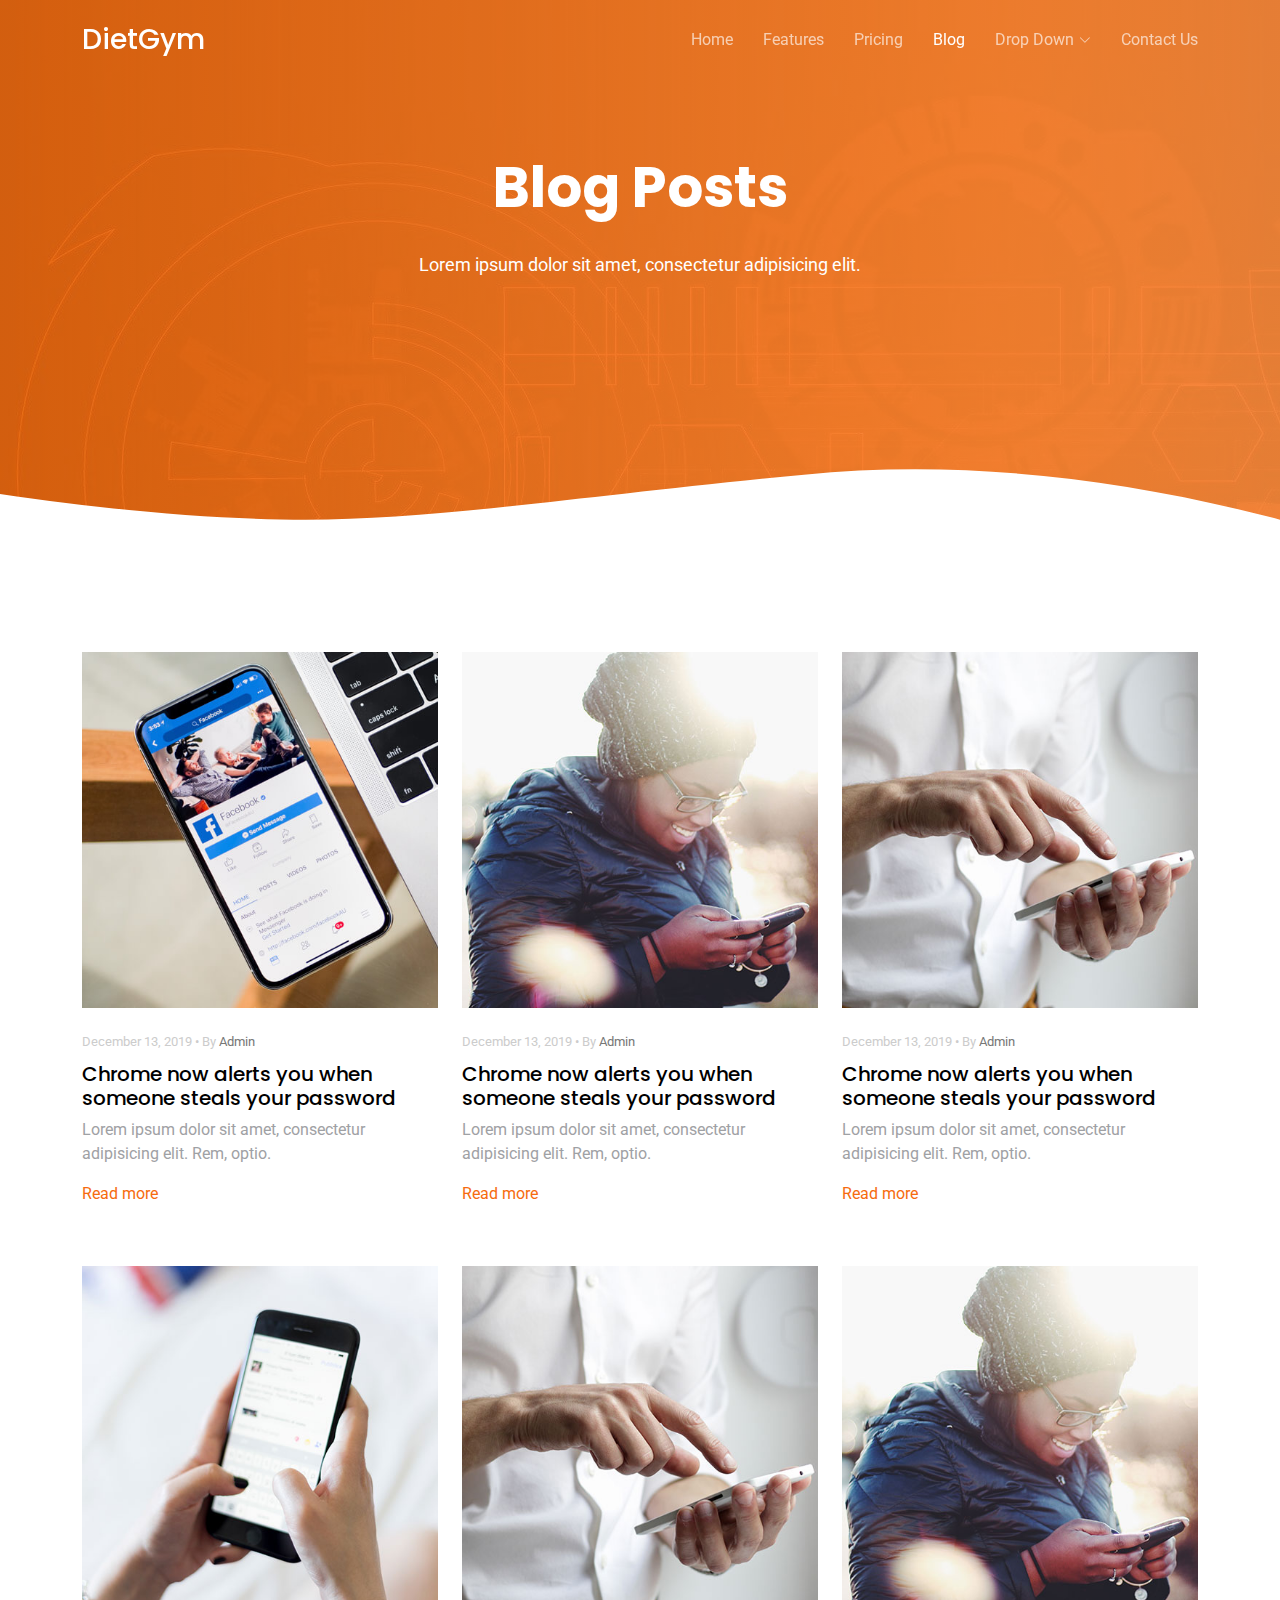
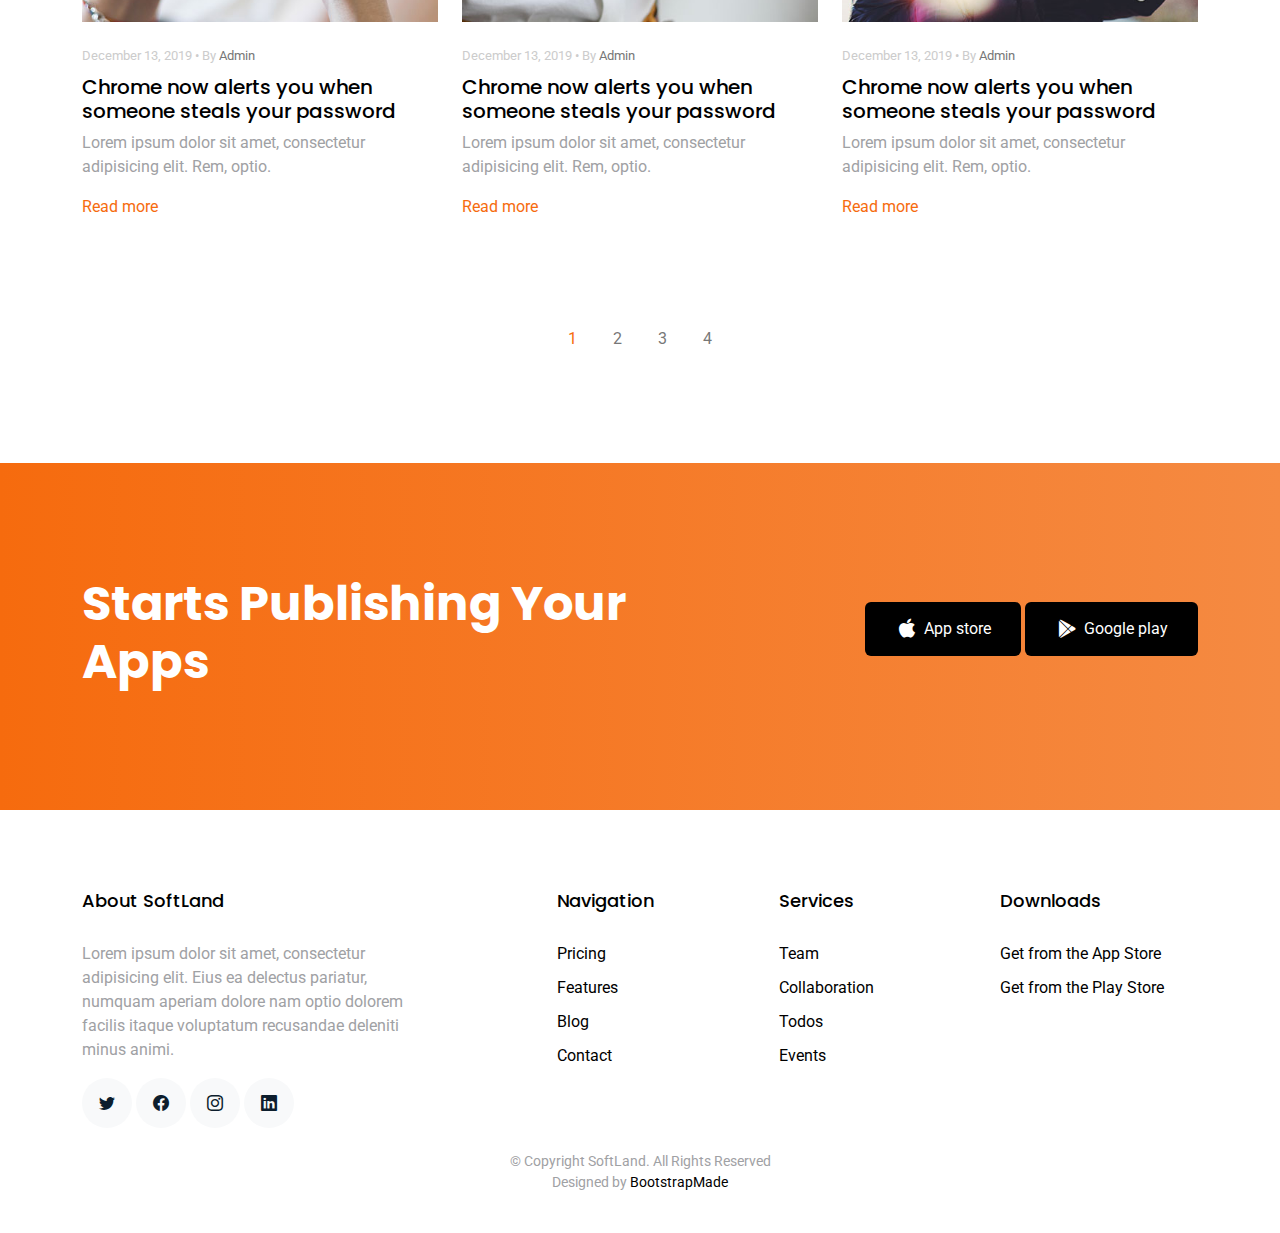
<file: SoftLand/blog.html>
<!DOCTYPE html>
<html lang="en">

<head>
  <meta charset="utf-8">
  <meta content="width=device-width, initial-scale=1.0" name="viewport">

  <title>Blog - SoftLand Bootstrap Template</title>
  <meta content="" name="description">
  <meta content="" name="keywords">

  <!-- Favicons -->
  <link href="assets/img/favicon.png" rel="icon">
  <link href="assets/img/apple-touch-icon.png" rel="apple-touch-icon">

  <!-- Google Fonts -->
  <link href="https://fonts.googleapis.com/css?family=Roboto:300,300i,400,400i,500,500i,600,600i,700,700i|Poppins:300,300i,400,400i,500,500i,600,600i,700,700i" rel="stylesheet">

  <!-- Vendor CSS Files -->
  <link href="assets/vendor/aos/aos.css" rel="stylesheet">
  <link href="assets/vendor/bootstrap/css/bootstrap.min.css" rel="stylesheet">
  <link href="assets/vendor/bootstrap-icons/bootstrap-icons.css" rel="stylesheet">
  <link href="assets/vendor/boxicons/css/boxicons.min.css" rel="stylesheet">
  <link href="assets/vendor/swiper/swiper-bundle.min.css" rel="stylesheet">

  <!-- Template Main CSS File -->
  <link href="assets/css/style.css" rel="stylesheet">

  <!-- =======================================================
  * Template Name: SoftLand
  * Updated: Jan 09 2024 with Bootstrap v5.3.2
  * Template URL: https://bootstrapmade.com/softland-bootstrap-app-landing-page-template/
  * Author: BootstrapMade.com
  * License: https://bootstrapmade.com/license/
  ======================================================== -->
</head>

<body>

  <!-- ======= Header ======= -->
  <header id="header" class="fixed-top d-flex align-items-center">
    <div class="container d-flex justify-content-between align-items-center">

      <div class="logo">
        <h1><a href="index.html">DietGym</a></h1>
        <!-- Uncomment below if you prefer to use an image logo -->
        <!-- <a href="index.html"><img src="assets/img/logo.png" alt="" class="img-fluid"></a>-->
      </div>

      <nav id="navbar" class="navbar">
        <ul>
          <li><a class="" href="index.html">Home</a></li>
          <li><a href="features.html">Features</a></li>
          <li><a href="pricing.html">Pricing</a></li>
          <li><a class="active" href="blog.html">Blog</a></li>
          <li class="dropdown"><a href="#"><span>Drop Down</span> <i class="bi bi-chevron-down"></i></a>
            <ul>
              <li><a href="#">Drop Down 1</a></li>
              <li class="dropdown"><a href="#"><span>Deep Drop Down</span> <i class="bi bi-chevron-right"></i></a>
                <ul>
                  <li><a href="#">Deep Drop Down 1</a></li>
                  <li><a href="#">Deep Drop Down 2</a></li>
                  <li><a href="#">Deep Drop Down 3</a></li>
                  <li><a href="#">Deep Drop Down 4</a></li>
                  <li><a href="#">Deep Drop Down 5</a></li>
                </ul>
              </li>
              <li><a href="#">Drop Down 2</a></li>
              <li><a href="#">Drop Down 3</a></li>
              <li><a href="#">Drop Down 4</a></li>
            </ul>
          </li>
          <li><a href="contact.html">Contact Us</a></li>
        </ul>
        <i class="bi bi-list mobile-nav-toggle"></i>
      </nav><!-- .navbar -->

    </div>
  </header><!-- End Header -->

  <main id="main">

    <!-- ======= Blog Section ======= -->
    <section class="hero-section inner-page">
      <div class="wave">

        <svg width="1920px" height="265px" viewBox="0 0 1920 265" version="1.1" xmlns="http://www.w3.org/2000/svg" xmlns:xlink="http://www.w3.org/1999/xlink">
          <g id="Page-1" stroke="none" stroke-width="1" fill="none" fill-rule="evenodd">
            <g id="Apple-TV" transform="translate(0.000000, -402.000000)" fill="#FFFFFF">
              <path d="M0,439.134243 C175.04074,464.89273 327.944386,477.771974 458.710937,477.771974 C654.860765,477.771974 870.645295,442.632362 1205.9828,410.192501 C1429.54114,388.565926 1667.54687,411.092417 1920,477.771974 L1920,667 L1017.15166,667 L0,667 L0,439.134243 Z" id="Path"></path>
            </g>
          </g>
        </svg>

      </div>

      <div class="container">
        <div class="row align-items-center">
          <div class="col-12">
            <div class="row justify-content-center">
              <div class="col-md-7 text-center hero-text">
                <h1 data-aos="fade-up" data-aos-delay="">Blog Posts</h1>
                <p class="mb-5" data-aos="fade-up" data-aos-delay="100">Lorem ipsum dolor sit amet, consectetur adipisicing elit.</p>
              </div>
            </div>
          </div>
        </div>
      </div>

    </section>

    <section class="section">
      <div class="container">
        <div class="row mb-5">
          <div class="col-md-4">
            <div class="post-entry">
              <a href="blog-single.html" class="d-block mb-4">
                <img src="assets/img/img_1.jpg" alt="Image" class="img-fluid">
              </a>
              <div class="post-text">
                <span class="post-meta">December 13, 2019 &bullet; By <a href="#">Admin</a></span>
                <h3><a href="#">Chrome now alerts you when someone steals your password</a></h3>
                <p>Lorem ipsum dolor sit amet, consectetur adipisicing elit. Rem, optio.</p>
                <p><a href="#" class="readmore">Read more</a></p>
              </div>
            </div>
          </div>
          <div class="col-md-4">
            <div class="post-entry">
              <a href="blog-single.html" class="d-block mb-4">
                <img src="assets/img/img_2.jpg" alt="Image" class="img-fluid">
              </a>
              <div class="post-text">
                <span class="post-meta">December 13, 2019 &bullet; By <a href="#">Admin</a></span>
                <h3><a href="#">Chrome now alerts you when someone steals your password</a></h3>
                <p>Lorem ipsum dolor sit amet, consectetur adipisicing elit. Rem, optio.</p>
                <p><a href="#" class="readmore">Read more</a></p>
              </div>
            </div>
          </div>
          <div class="col-md-4">
            <div class="post-entry">
              <a href="blog-single.html" class="d-block mb-4">
                <img src="assets/img/img_3.jpg" alt="Image" class="img-fluid">
              </a>
              <div class="post-text">
                <span class="post-meta">December 13, 2019 &bullet; By <a href="#">Admin</a></span>
                <h3><a href="#">Chrome now alerts you when someone steals your password</a></h3>
                <p>Lorem ipsum dolor sit amet, consectetur adipisicing elit. Rem, optio.</p>
                <p><a href="#" class="readmore">Read more</a></p>
              </div>
            </div>
          </div>

          <div class="col-md-4">
            <div class="post-entry">
              <a href="blog-single.html" class="d-block mb-4">
                <img src="assets/img/img_4.jpg" alt="Image" class="img-fluid">
              </a>
              <div class="post-text">
                <span class="post-meta">December 13, 2019 &bullet; By <a href="#">Admin</a></span>
                <h3><a href="#">Chrome now alerts you when someone steals your password</a></h3>
                <p>Lorem ipsum dolor sit amet, consectetur adipisicing elit. Rem, optio.</p>
                <p><a href="#" class="readmore">Read more</a></p>
              </div>
            </div>
          </div>
          <div class="col-md-4">
            <div class="post-entry">
              <a href="blog-single.html" class="d-block mb-4">
                <img src="assets/img/img_3.jpg" alt="Image" class="img-fluid">
              </a>
              <div class="post-text">
                <span class="post-meta">December 13, 2019 &bullet; By <a href="#">Admin</a></span>
                <h3><a href="#">Chrome now alerts you when someone steals your password</a></h3>
                <p>Lorem ipsum dolor sit amet, consectetur adipisicing elit. Rem, optio.</p>
                <p><a href="#" class="readmore">Read more</a></p>
              </div>
            </div>
          </div>
          <div class="col-md-4">
            <div class="post-entry">
              <a href="blog-single.html" class="d-block mb-4">
                <img src="assets/img/img_2.jpg" alt="Image" class="img-fluid">
              </a>
              <div class="post-text">
                <span class="post-meta">December 13, 2019 &bullet; By <a href="#">Admin</a></span>
                <h3><a href="#">Chrome now alerts you when someone steals your password</a></h3>
                <p>Lorem ipsum dolor sit amet, consectetur adipisicing elit. Rem, optio.</p>
                <p><a href="#" class="readmore">Read more</a></p>
              </div>
            </div>
          </div>

        </div>

        <div class="row">
          <div class="col-12 text-center">
            <span class="p-3 active text-primary">1</span>
            <a href="#" class="p-3">2</a>
            <a href="#" class="p-3">3</a>
            <a href="#" class="p-3">4</a>
          </div>
        </div>
      </div>

    </section>

    <!-- ======= CTA Section ======= -->
    <section class="section cta-section">
      <div class="container">
        <div class="row align-items-center">
          <div class="col-md-6 me-auto text-center text-md-start mb-5 mb-md-0">
            <h2>Starts Publishing Your Apps</h2>
          </div>
          <div class="col-md-5 text-center text-md-end">
            <p><a href="#" class="btn d-inline-flex align-items-center"><i class="bx bxl-apple"></i><span>App store</span></a> <a href="#" class="btn d-inline-flex align-items-center"><i class="bx bxl-play-store"></i><span>Google play</span></a></p>
          </div>
        </div>
      </div>
    </section><!-- End CTA Section -->

  </main><!-- End #main -->

  <!-- ======= Footer ======= -->
  <footer class="footer" role="contentinfo">
    <div class="container">
      <div class="row">
        <div class="col-md-4 mb-4 mb-md-0">
          <h3>About SoftLand</h3>
          <p>Lorem ipsum dolor sit amet, consectetur adipisicing elit. Eius ea delectus pariatur, numquam aperiam
            dolore nam optio dolorem facilis itaque voluptatum recusandae deleniti minus animi.</p>
          <p class="social">
            <a href="#"><span class="bi bi-twitter"></span></a>
            <a href="#"><span class="bi bi-facebook"></span></a>
            <a href="#"><span class="bi bi-instagram"></span></a>
            <a href="#"><span class="bi bi-linkedin"></span></a>
          </p>
        </div>
        <div class="col-md-7 ms-auto">
          <div class="row site-section pt-0">
            <div class="col-md-4 mb-4 mb-md-0">
              <h3>Navigation</h3>
              <ul class="list-unstyled">
                <li><a href="#">Pricing</a></li>
                <li><a href="#">Features</a></li>
                <li><a href="#">Blog</a></li>
                <li><a href="#">Contact</a></li>
              </ul>
            </div>
            <div class="col-md-4 mb-4 mb-md-0">
              <h3>Services</h3>
              <ul class="list-unstyled">
                <li><a href="#">Team</a></li>
                <li><a href="#">Collaboration</a></li>
                <li><a href="#">Todos</a></li>
                <li><a href="#">Events</a></li>
              </ul>
            </div>
            <div class="col-md-4 mb-4 mb-md-0">
              <h3>Downloads</h3>
              <ul class="list-unstyled">
                <li><a href="#">Get from the App Store</a></li>
                <li><a href="#">Get from the Play Store</a></li>
              </ul>
            </div>
          </div>
        </div>
      </div>

      <div class="row justify-content-center text-center">
        <div class="col-md-7">
          <p class="copyright">&copy; Copyright SoftLand. All Rights Reserved</p>
          <div class="credits">
            <!--
            All the links in the footer should remain intact.
            You can delete the links only if you purchased the pro version.
            Licensing information: https://bootstrapmade.com/license/
            Purchase the pro version with working PHP/AJAX contact form: https://bootstrapmade.com/buy/?theme=SoftLand
          -->
            Designed by <a href="https://bootstrapmade.com/">BootstrapMade</a>
          </div>
        </div>
      </div>

    </div>
  </footer>

  <a href="#" class="back-to-top d-flex align-items-center justify-content-center"><i class="bi bi-arrow-up-short"></i></a>

  <!-- Vendor JS Files -->
  <script src="assets/vendor/aos/aos.js"></script>
  <script src="assets/vendor/bootstrap/js/bootstrap.bundle.min.js"></script>
  <script src="assets/vendor/swiper/swiper-bundle.min.js"></script>
  <script src="assets/vendor/php-email-form/validate.js"></script>

  <!-- Template Main JS File -->
  <script src="assets/js/main.js"></script>

</body>

</html>
</file>
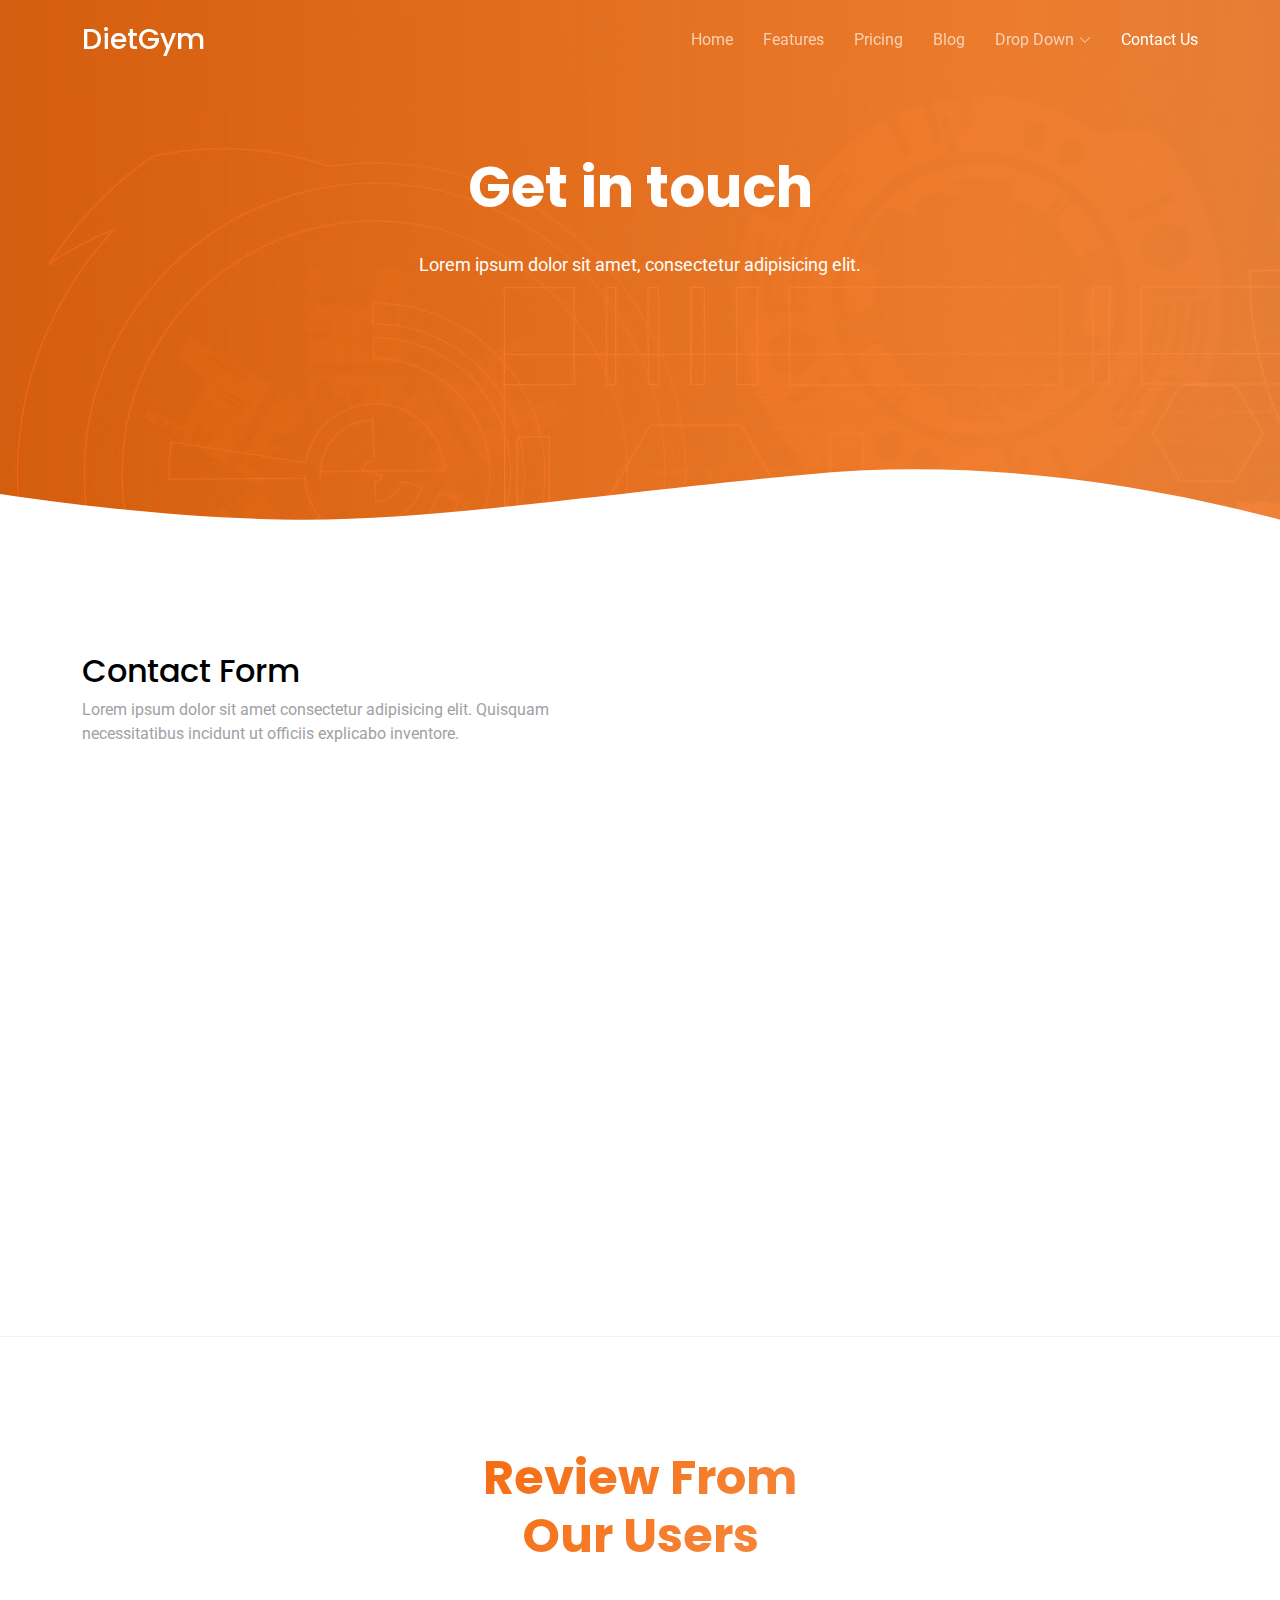
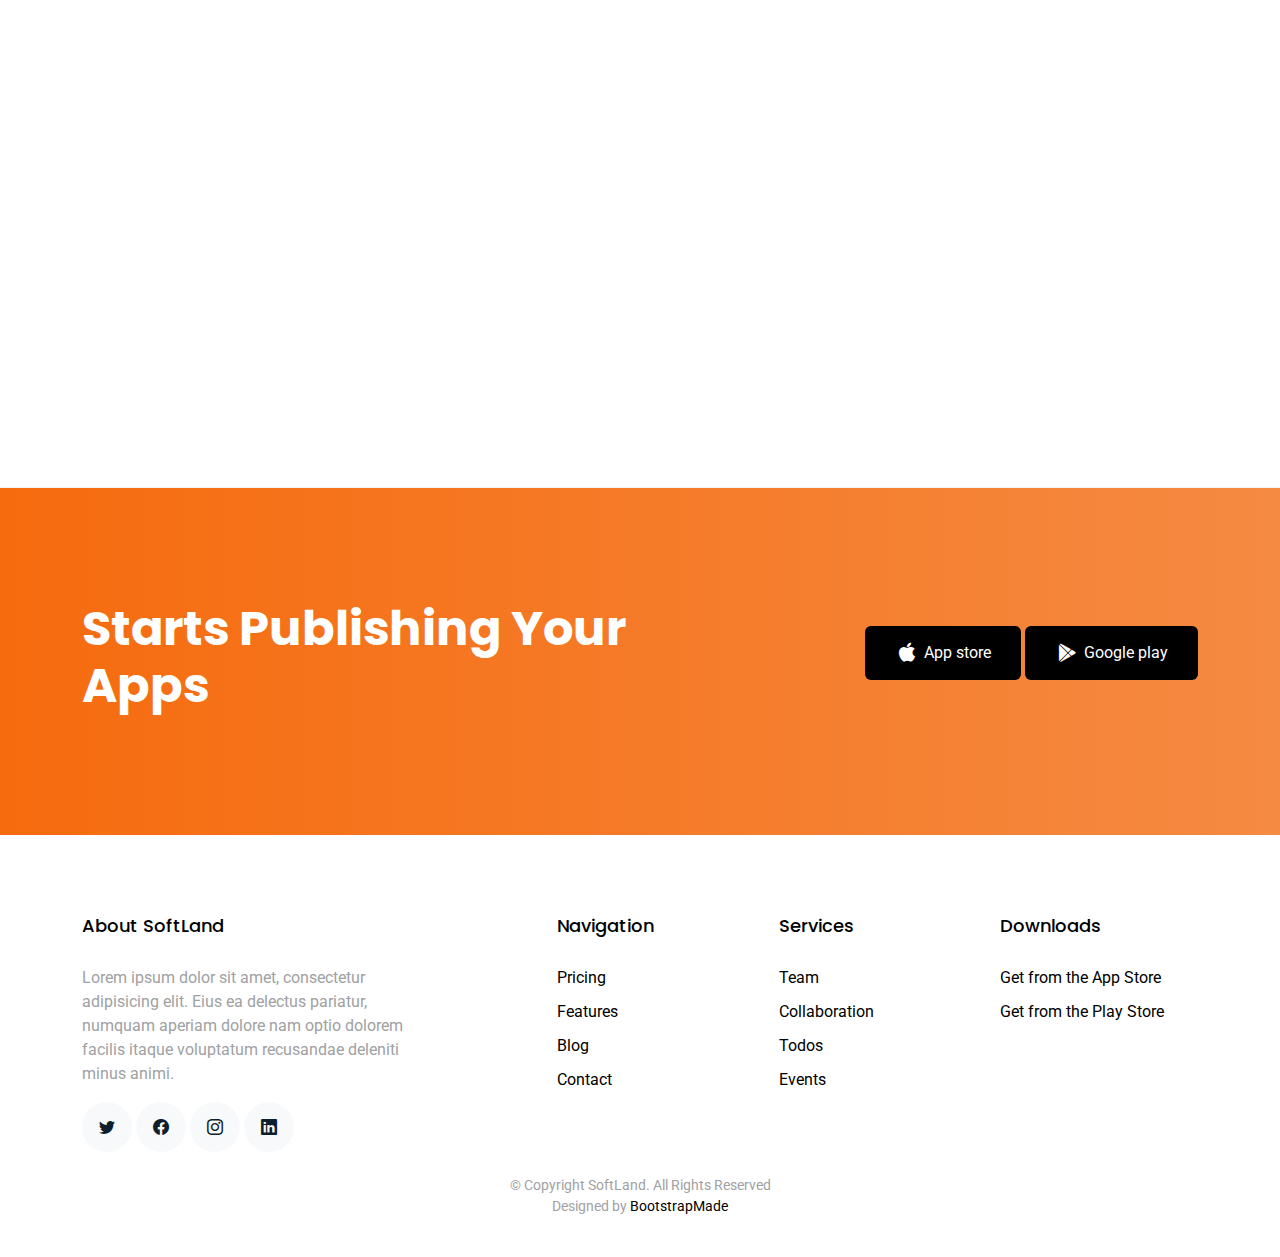
<file: SoftLand/contact.html>
<!DOCTYPE html>
<html lang="en">

<head>
  <meta charset="utf-8">
  <meta content="width=device-width, initial-scale=1.0" name="viewport">

  <title>SoftLand Bootstrap Template - Contact</title>
  <meta content="" name="description">
  <meta content="" name="keywords">

  <!-- Favicons -->
  <link href="assets/img/favicon.png" rel="icon">
  <link href="assets/img/apple-touch-icon.png" rel="apple-touch-icon">

  <!-- Google Fonts -->
  <link href="https://fonts.googleapis.com/css?family=Roboto:300,300i,400,400i,500,500i,600,600i,700,700i|Poppins:300,300i,400,400i,500,500i,600,600i,700,700i" rel="stylesheet">

  <!-- Vendor CSS Files -->
  <link href="assets/vendor/aos/aos.css" rel="stylesheet">
  <link href="assets/vendor/bootstrap/css/bootstrap.min.css" rel="stylesheet">
  <link href="assets/vendor/bootstrap-icons/bootstrap-icons.css" rel="stylesheet">
  <link href="assets/vendor/boxicons/css/boxicons.min.css" rel="stylesheet">
  <link href="assets/vendor/swiper/swiper-bundle.min.css" rel="stylesheet">

  <!-- Template Main CSS File -->
  <link href="assets/css/style.css" rel="stylesheet">

  <!-- =======================================================
  * Template Name: SoftLand
  * Updated: Jan 09 2024 with Bootstrap v5.3.2
  * Template URL: https://bootstrapmade.com/softland-bootstrap-app-landing-page-template/
  * Author: BootstrapMade.com
  * License: https://bootstrapmade.com/license/
  ======================================================== -->
</head>

<body>

  <!-- ======= Header ======= -->
  <header id="header" class="fixed-top d-flex align-items-center">
    <div class="container d-flex justify-content-between align-items-center">

      <div class="logo">
        <h1><a href="index.html">DietGym</a></h1>
        <!-- Uncomment below if you prefer to use an image logo -->
        <!-- <a href="index.html"><img src="assets/img/logo.png" alt="" class="img-fluid"></a>-->
      </div>

      <nav id="navbar" class="navbar">
        <ul>
          <li><a class="" href="index.html">Home</a></li>
          <li><a href="features.html">Features</a></li>
          <li><a href="pricing.html">Pricing</a></li>
          <li><a href="blog.html">Blog</a></li>
          <li class="dropdown"><a href="#"><span>Drop Down</span> <i class="bi bi-chevron-down"></i></a>
            <ul>
              <li><a href="#">Drop Down 1</a></li>
              <li class="dropdown"><a href="#"><span>Deep Drop Down</span> <i class="bi bi-chevron-right"></i></a>
                <ul>
                  <li><a href="#">Deep Drop Down 1</a></li>
                  <li><a href="#">Deep Drop Down 2</a></li>
                  <li><a href="#">Deep Drop Down 3</a></li>
                  <li><a href="#">Deep Drop Down 4</a></li>
                  <li><a href="#">Deep Drop Down 5</a></li>
                </ul>
              </li>
              <li><a href="#">Drop Down 2</a></li>
              <li><a href="#">Drop Down 3</a></li>
              <li><a href="#">Drop Down 4</a></li>
            </ul>
          </li>
          <li><a class="active" href="contact.html">Contact Us</a></li>
        </ul>
        <i class="bi bi-list mobile-nav-toggle"></i>
      </nav><!-- .navbar -->

    </div>
  </header><!-- End Header -->

  <main id="main">

    <section class="hero-section inner-page">
      <div class="wave">

        <svg width="1920px" height="265px" viewBox="0 0 1920 265" version="1.1" xmlns="http://www.w3.org/2000/svg" xmlns:xlink="http://www.w3.org/1999/xlink">
          <g id="Page-1" stroke="none" stroke-width="1" fill="none" fill-rule="evenodd">
            <g id="Apple-TV" transform="translate(0.000000, -402.000000)" fill="#FFFFFF">
              <path d="M0,439.134243 C175.04074,464.89273 327.944386,477.771974 458.710937,477.771974 C654.860765,477.771974 870.645295,442.632362 1205.9828,410.192501 C1429.54114,388.565926 1667.54687,411.092417 1920,477.771974 L1920,667 L1017.15166,667 L0,667 L0,439.134243 Z" id="Path"></path>
            </g>
          </g>
        </svg>

      </div>

      <div class="container">
        <div class="row align-items-center">
          <div class="col-12">
            <div class="row justify-content-center">
              <div class="col-md-7 text-center hero-text">
                <h1 data-aos="fade-up" data-aos-delay="">Get in touch</h1>
                <p class="mb-5" data-aos="fade-up" data-aos-delay="100">Lorem ipsum dolor sit amet, consectetur adipisicing elit.</p>
              </div>
            </div>
          </div>
        </div>
      </div>

    </section>

    <section class="section">
      <div class="container">
        <div class="row mb-5 align-items-end">
          <div class="col-md-6" data-aos="fade-up">

            <h2>Contact Form</h2>
            <p class="mb-0">Lorem ipsum dolor sit amet consectetur adipisicing elit. Quisquam necessitatibus incidunt ut officiis explicabo inventore.</p>
          </div>

        </div>

        <div class="row">
          <div class="col-md-4 ms-auto order-2" data-aos="fade-up">
            <ul class="list-unstyled">
              <li class="mb-3">
                <strong class="d-block mb-1">Address</strong>
                <span>203 Fake St. Mountain View, San Francisco, California, USA</span>
              </li>
              <li class="mb-3">
                <strong class="d-block mb-1">Phone</strong>
                <span>+1 232 3235 324</span>
              </li>
              <li class="mb-3">
                <strong class="d-block mb-1">Email</strong>
                <span>youremail@domain.com</span>
              </li>
            </ul>
          </div>

          <div class="col-md-6 mb-5 mb-md-0" data-aos="fade-up">
            <form action="forms/contact.php" method="post" role="form" class="php-email-form">

              <div class="row">
                <div class="col-md-6 form-group">
                  <label for="name">Name</label>
                  <input type="text" name="name" class="form-control" id="name" required>
                </div>
                <div class="col-md-6 form-group mt-3 mt-md-0">
                  <label for="name">Email</label>
                  <input type="email" class="form-control" name="email" id="email" required>
                </div>
                <div class="col-md-12 form-group mt-3">
                  <label for="name">Subject</label>
                  <input type="text" class="form-control" name="subject" id="subject" required>
                </div>
                <div class="col-md-12 form-group mt-3">
                  <label for="name">Message</label>
                  <textarea class="form-control" name="message" required></textarea>
                </div>

                <div class="col-md-12 mb-3">
                  <div class="loading">Loading</div>
                  <div class="error-message"></div>
                  <div class="sent-message">Your message has been sent. Thank you!</div>
                </div>

                <div class="col-md-6 form-group">
                  <input type="submit" class="btn btn-primary d-block w-100" value="Send Message">
                </div>
              </div>

            </form>
          </div>

        </div>
      </div>
    </section>

    <!-- ======= Testimonials Section ======= -->
    <section class="section border-top border-bottom">
      <div class="container">
        <div class="row justify-content-center text-center mb-5">
          <div class="col-md-4">
            <h2 class="section-heading">Review From Our Users</h2>
          </div>
        </div>
        <div class="row justify-content-center text-center">
          <div class="col-md-7">

            <div class="testimonials-slider swiper" data-aos="fade-up" data-aos-delay="100">
              <div class="swiper-wrapper">

                <div class="swiper-slide">
                  <div class="review text-center">
                    <p class="stars">
                      <span class="bi bi-star-fill"></span>
                      <span class="bi bi-star-fill"></span>
                      <span class="bi bi-star-fill"></span>
                      <span class="bi bi-star-fill"></span>
                      <span class="bi bi-star-fill muted"></span>
                    </p>
                    <h3>Excellent App!</h3>
                    <blockquote>
                      <p>Lorem ipsum dolor sit amet, consectetur adipisicing elit. Eius ea delectus pariatur, numquam
                        aperiam dolore nam optio dolorem facilis itaque voluptatum recusandae deleniti minus animi,
                        provident voluptates consectetur maiores quos.</p>
                    </blockquote>

                    <p class="review-user">
                      <img src="assets/img/person_1.jpg" alt="Image" class="img-fluid rounded-circle mb-3">
                      <span class="d-block">
                        <span class="text-black">Jean Doe</span>, &mdash; App User
                      </span>
                    </p>

                  </div>
                </div><!-- End testimonial item -->

                <div class="swiper-slide">
                  <div class="review text-center">
                    <p class="stars">
                      <span class="bi bi-star-fill"></span>
                      <span class="bi bi-star-fill"></span>
                      <span class="bi bi-star-fill"></span>
                      <span class="bi bi-star-fill"></span>
                      <span class="bi bi-star-fill muted"></span>
                    </p>
                    <h3>This App is easy to use!</h3>
                    <blockquote>
                      <p>Lorem ipsum dolor sit amet, consectetur adipisicing elit. Eius ea delectus pariatur, numquam
                        aperiam dolore nam optio dolorem facilis itaque voluptatum recusandae deleniti minus animi,
                        provident voluptates consectetur maiores quos.</p>
                    </blockquote>

                    <p class="review-user">
                      <img src="assets/img/person_2.jpg" alt="Image" class="img-fluid rounded-circle mb-3">
                      <span class="d-block">
                        <span class="text-black">Johan Smith</span>, &mdash; App User
                      </span>
                    </p>

                  </div>
                </div><!-- End testimonial item -->

                <div class="swiper-slide">
                  <div class="review text-center">
                    <p class="stars">
                      <span class="bi bi-star-fill"></span>
                      <span class="bi bi-star-fill"></span>
                      <span class="bi bi-star-fill"></span>
                      <span class="bi bi-star-fill"></span>
                      <span class="bi bi-star-fill muted"></span>
                    </p>
                    <h3>Awesome functionality!</h3>
                    <blockquote>
                      <p>Lorem ipsum dolor sit amet, consectetur adipisicing elit. Eius ea delectus pariatur, numquam
                        aperiam dolore nam optio dolorem facilis itaque voluptatum recusandae deleniti minus animi,
                        provident voluptates consectetur maiores quos.</p>
                    </blockquote>

                    <p class="review-user">
                      <img src="assets/img/person_3.jpg" alt="Image" class="img-fluid rounded-circle mb-3">
                      <span class="d-block">
                        <span class="text-black">Jean Thunberg</span>, &mdash; App User
                      </span>
                    </p>

                  </div>
                </div><!-- End testimonial item -->

              </div>
              <div class="swiper-pagination"></div>
            </div>
          </div>
        </div>
      </div>
    </section><!-- End Testimonials Section -->

    <!-- ======= CTA Section ======= -->
    <section class="section cta-section">
      <div class="container">
        <div class="row align-items-center">
          <div class="col-md-6 me-auto text-center text-md-start mb-5 mb-md-0">
            <h2>Starts Publishing Your Apps</h2>
          </div>
          <div class="col-md-5 text-center text-md-end">
            <p><a href="#" class="btn d-inline-flex align-items-center"><i class="bx bxl-apple"></i><span>App store</span></a> <a href="#" class="btn d-inline-flex align-items-center"><i class="bx bxl-play-store"></i><span>Google play</span></a></p>
          </div>
        </div>
      </div>
    </section><!-- End CTA Section -->

  </main><!-- End #main -->

  <!-- ======= Footer ======= -->
  <footer class="footer" role="contentinfo">
    <div class="container">
      <div class="row">
        <div class="col-md-4 mb-4 mb-md-0">
          <h3>About SoftLand</h3>
          <p>Lorem ipsum dolor sit amet, consectetur adipisicing elit. Eius ea delectus pariatur, numquam aperiam
            dolore nam optio dolorem facilis itaque voluptatum recusandae deleniti minus animi.</p>
          <p class="social">
            <a href="#"><span class="bi bi-twitter"></span></a>
            <a href="#"><span class="bi bi-facebook"></span></a>
            <a href="#"><span class="bi bi-instagram"></span></a>
            <a href="#"><span class="bi bi-linkedin"></span></a>
          </p>
        </div>
        <div class="col-md-7 ms-auto">
          <div class="row site-section pt-0">
            <div class="col-md-4 mb-4 mb-md-0">
              <h3>Navigation</h3>
              <ul class="list-unstyled">
                <li><a href="#">Pricing</a></li>
                <li><a href="#">Features</a></li>
                <li><a href="#">Blog</a></li>
                <li><a href="#">Contact</a></li>
              </ul>
            </div>
            <div class="col-md-4 mb-4 mb-md-0">
              <h3>Services</h3>
              <ul class="list-unstyled">
                <li><a href="#">Team</a></li>
                <li><a href="#">Collaboration</a></li>
                <li><a href="#">Todos</a></li>
                <li><a href="#">Events</a></li>
              </ul>
            </div>
            <div class="col-md-4 mb-4 mb-md-0">
              <h3>Downloads</h3>
              <ul class="list-unstyled">
                <li><a href="#">Get from the App Store</a></li>
                <li><a href="#">Get from the Play Store</a></li>
              </ul>
            </div>
          </div>
        </div>
      </div>

      <div class="row justify-content-center text-center">
        <div class="col-md-7">
          <p class="copyright">&copy; Copyright SoftLand. All Rights Reserved</p>
          <div class="credits">
            <!--
            All the links in the footer should remain intact.
            You can delete the links only if you purchased the pro version.
            Licensing information: https://bootstrapmade.com/license/
            Purchase the pro version with working PHP/AJAX contact form: https://bootstrapmade.com/buy/?theme=SoftLand
          -->
            Designed by <a href="https://bootstrapmade.com/">BootstrapMade</a>
          </div>
        </div>
      </div>

    </div>
  </footer>

  <a href="#" class="back-to-top d-flex align-items-center justify-content-center"><i class="bi bi-arrow-up-short"></i></a>

  <!-- Vendor JS Files -->
  <script src="assets/vendor/aos/aos.js"></script>
  <script src="assets/vendor/bootstrap/js/bootstrap.bundle.min.js"></script>
  <script src="assets/vendor/swiper/swiper-bundle.min.js"></script>
  <script src="assets/vendor/php-email-form/validate.js"></script>

  <!-- Template Main JS File -->
  <script src="assets/js/main.js"></script>

</body>

</html>
</file>
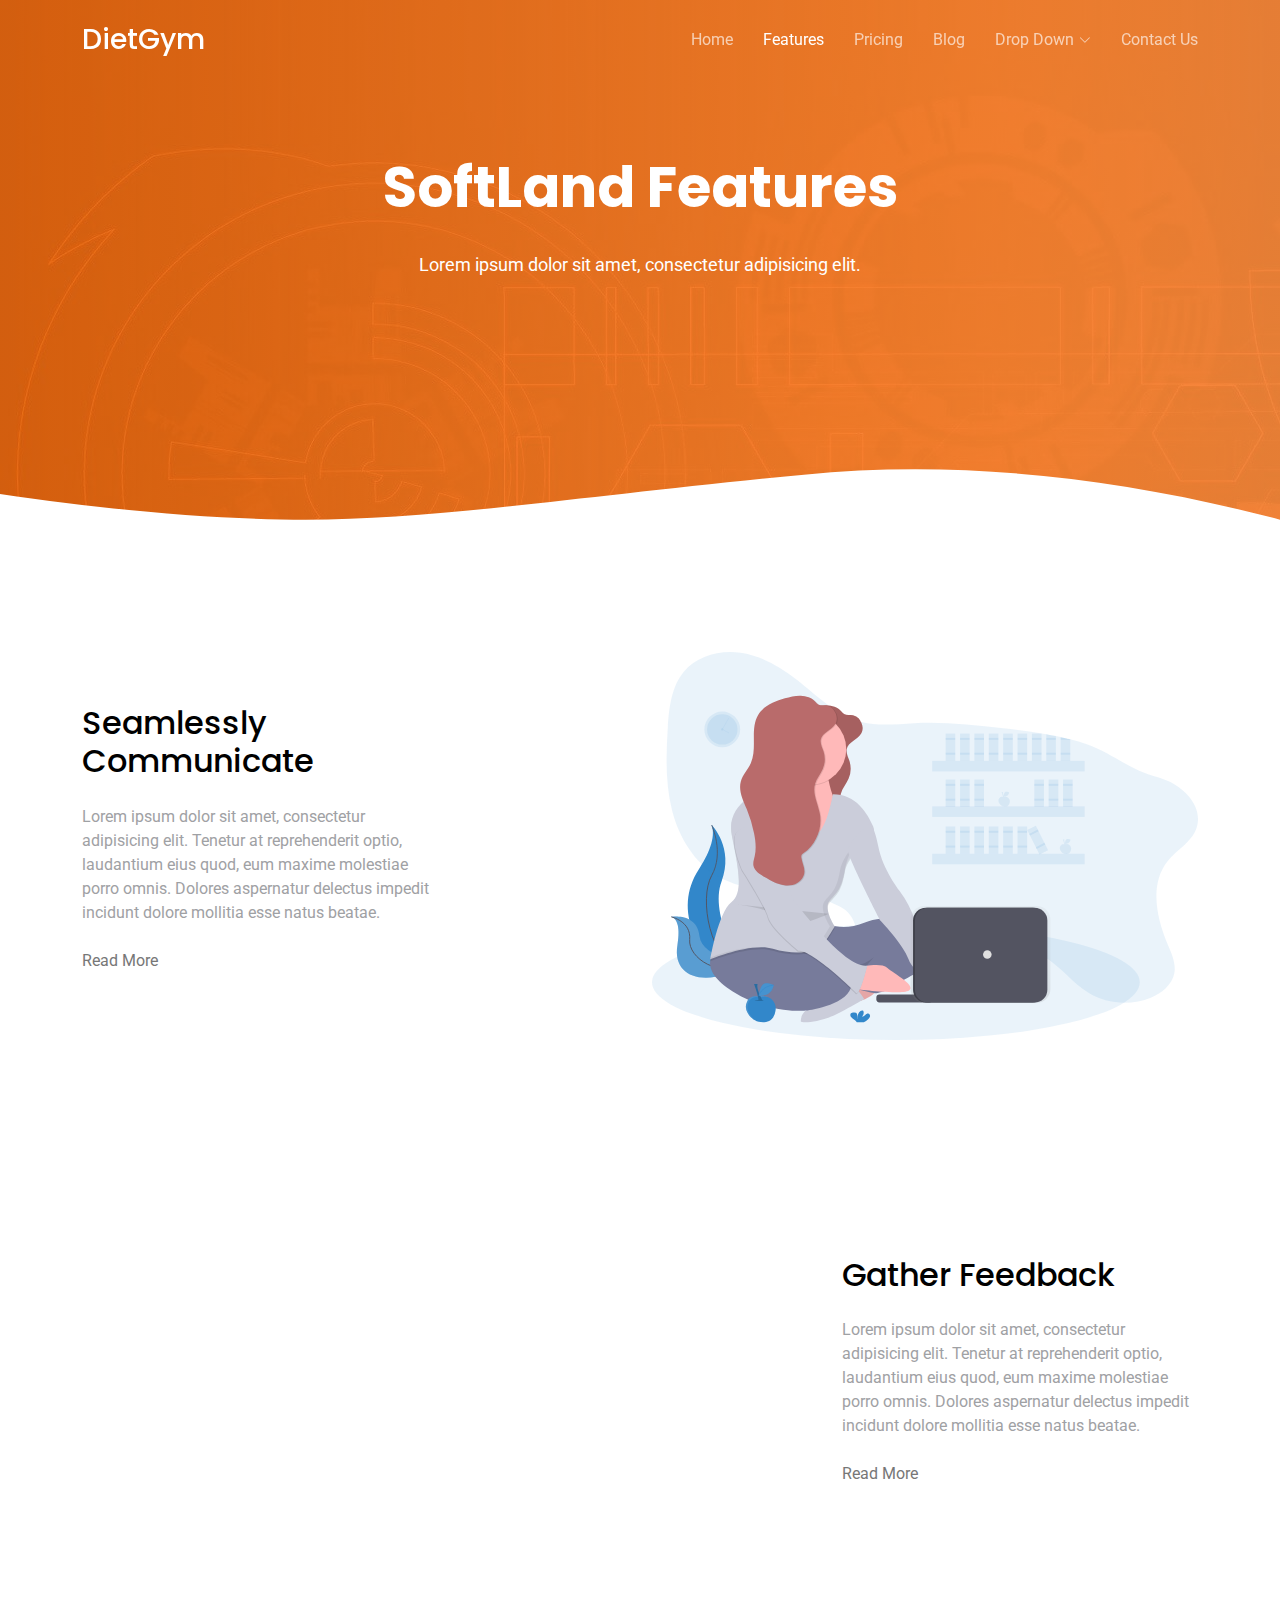
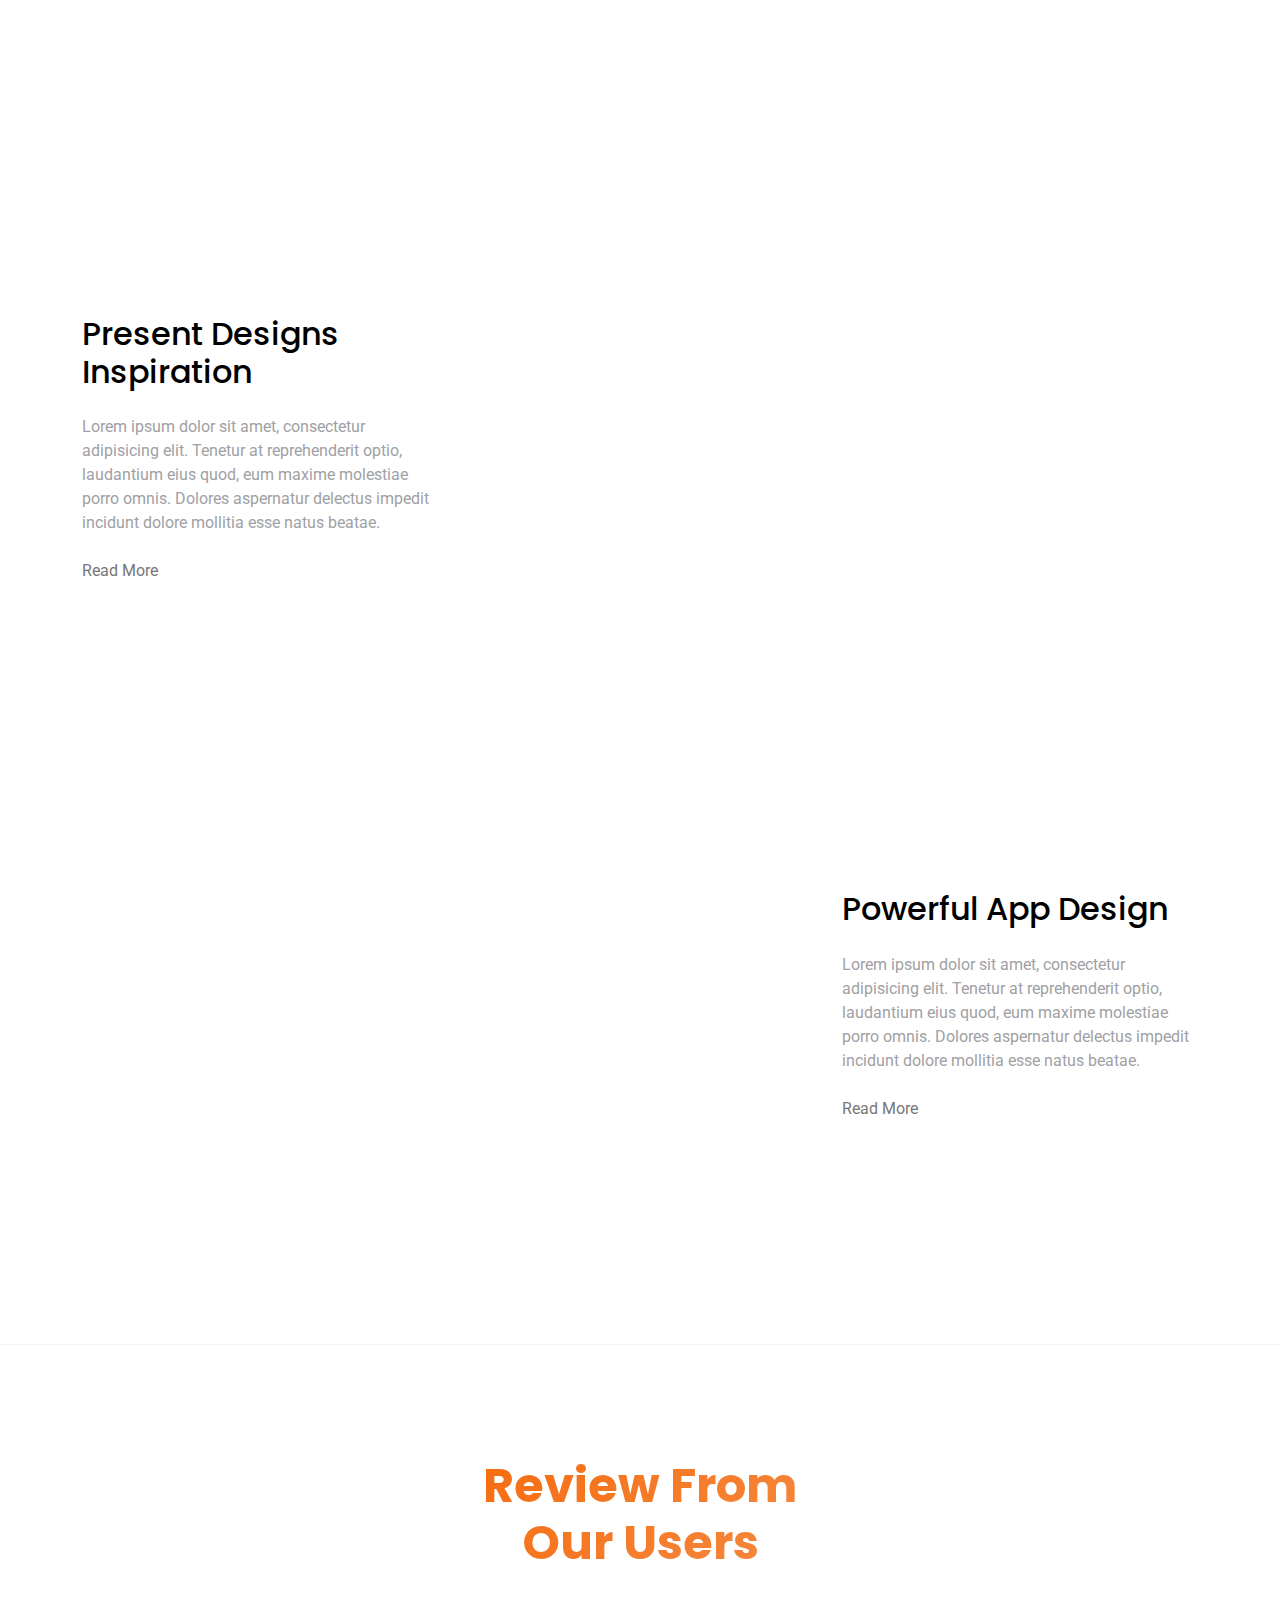
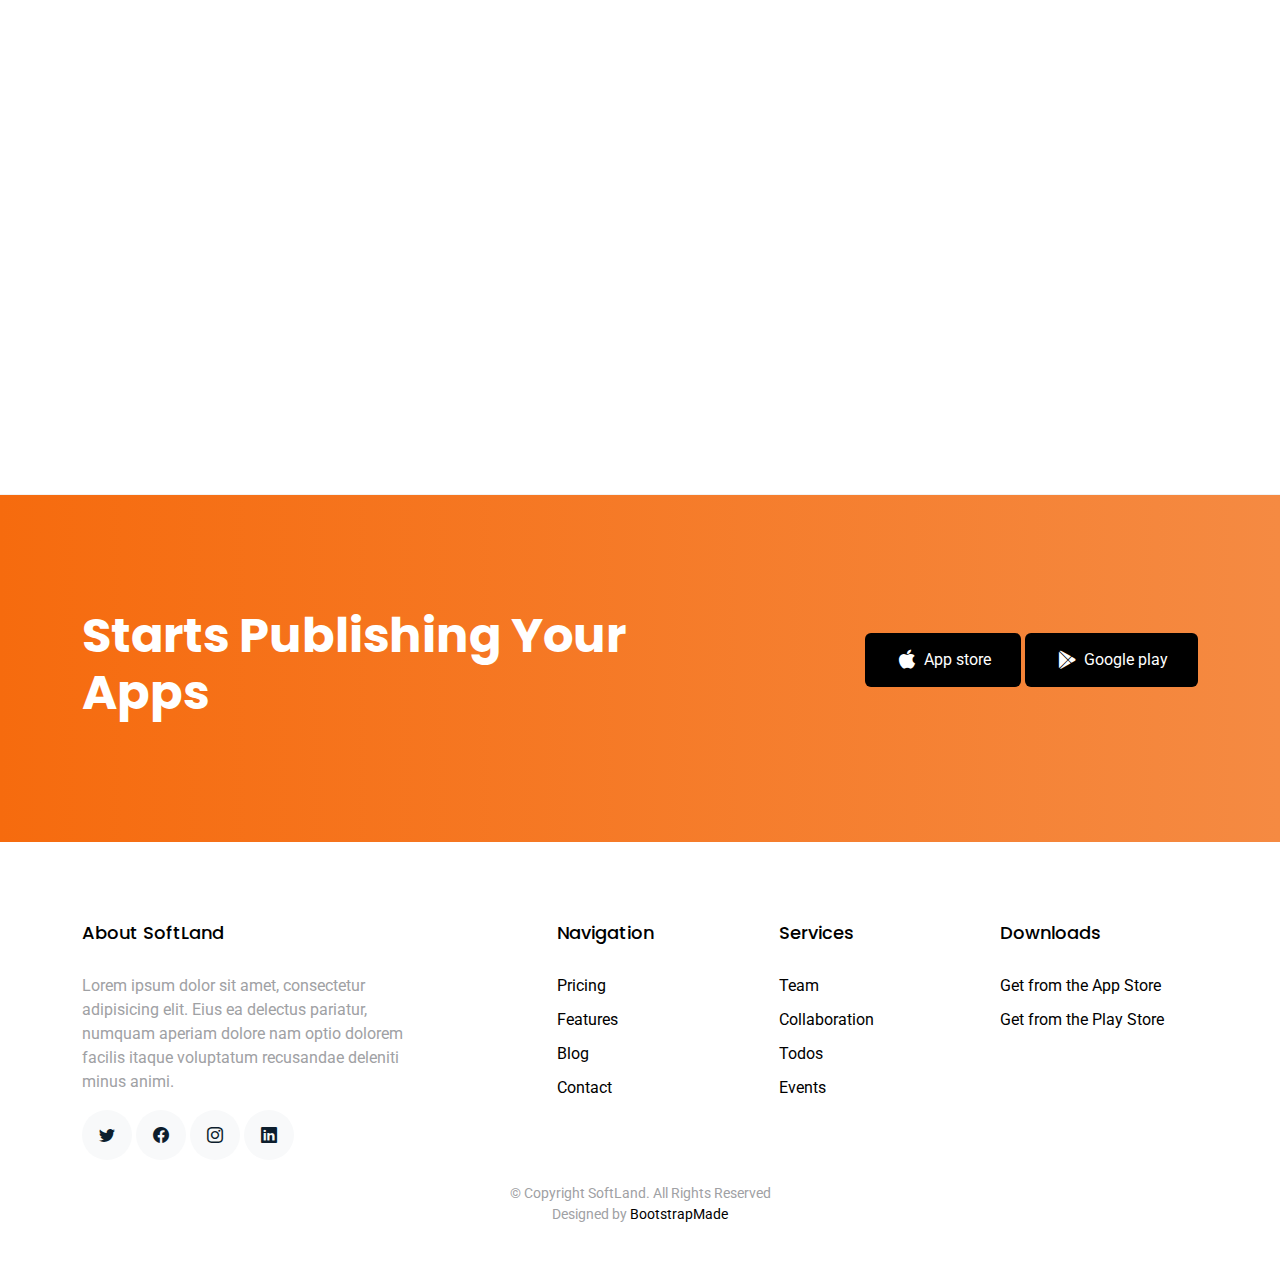
<file: SoftLand/features.html>
<!DOCTYPE html>
<html lang="en">

<head>
  <meta charset="utf-8">
  <meta content="width=device-width, initial-scale=1.0" name="viewport">

  <title>SoftLand Bootstrap Template - Features</title>
  <meta content="" name="description">
  <meta content="" name="keywords">

  <!-- Favicons -->
  <link href="assets/img/favicon.png" rel="icon">
  <link href="assets/img/apple-touch-icon.png" rel="apple-touch-icon">

  <!-- Google Fonts -->
  <link href="https://fonts.googleapis.com/css?family=Roboto:300,300i,400,400i,500,500i,600,600i,700,700i|Poppins:300,300i,400,400i,500,500i,600,600i,700,700i" rel="stylesheet">

  <!-- Vendor CSS Files -->
  <link href="assets/vendor/aos/aos.css" rel="stylesheet">
  <link href="assets/vendor/bootstrap/css/bootstrap.min.css" rel="stylesheet">
  <link href="assets/vendor/bootstrap-icons/bootstrap-icons.css" rel="stylesheet">
  <link href="assets/vendor/boxicons/css/boxicons.min.css" rel="stylesheet">
  <link href="assets/vendor/swiper/swiper-bundle.min.css" rel="stylesheet">

  <!-- Template Main CSS File -->
  <link href="assets/css/style.css" rel="stylesheet">

  <!-- =======================================================
  * Template Name: SoftLand
  * Updated: Jan 09 2024 with Bootstrap v5.3.2
  * Template URL: https://bootstrapmade.com/softland-bootstrap-app-landing-page-template/
  * Author: BootstrapMade.com
  * License: https://bootstrapmade.com/license/
  ======================================================== -->
</head>

<body>

  <!-- ======= Header ======= -->
  <header id="header" class="fixed-top d-flex align-items-center">
    <div class="container d-flex justify-content-between align-items-center">

      <div class="logo">
        <h1><a href="index.html">DietGym</a></h1>
        <!-- Uncomment below if you prefer to use an image logo -->
        <!-- <a href="index.html"><img src="assets/img/logo.png" alt="" class="img-fluid"></a>-->
      </div>

      <nav id="navbar" class="navbar">
        <ul>
          <li><a class="" href="index.html">Home</a></li>
          <li><a class="active" href="features.html">Features</a></li>
          <li><a href="pricing.html">Pricing</a></li>
          <li><a href="blog.html">Blog</a></li>
          <li class="dropdown"><a href="#"><span>Drop Down</span> <i class="bi bi-chevron-down"></i></a>
            <ul>
              <li><a href="#">Drop Down 1</a></li>
              <li class="dropdown"><a href="#"><span>Deep Drop Down</span> <i class="bi bi-chevron-right"></i></a>
                <ul>
                  <li><a href="#">Deep Drop Down 1</a></li>
                  <li><a href="#">Deep Drop Down 2</a></li>
                  <li><a href="#">Deep Drop Down 3</a></li>
                  <li><a href="#">Deep Drop Down 4</a></li>
                  <li><a href="#">Deep Drop Down 5</a></li>
                </ul>
              </li>
              <li><a href="#">Drop Down 2</a></li>
              <li><a href="#">Drop Down 3</a></li>
              <li><a href="#">Drop Down 4</a></li>
            </ul>
          </li>
          <li><a href="contact.html">Contact Us</a></li>
        </ul>
        <i class="bi bi-list mobile-nav-toggle"></i>
      </nav><!-- .navbar -->

    </div>
  </header><!-- End Header -->

  <main id="main">

    <!-- ======= Features Section ======= -->

    <section class="hero-section inner-page">
      <div class="wave">

        <svg width="1920px" height="265px" viewBox="0 0 1920 265" version="1.1" xmlns="http://www.w3.org/2000/svg" xmlns:xlink="http://www.w3.org/1999/xlink">
          <g id="Page-1" stroke="none" stroke-width="1" fill="none" fill-rule="evenodd">
            <g id="Apple-TV" transform="translate(0.000000, -402.000000)" fill="#FFFFFF">
              <path d="M0,439.134243 C175.04074,464.89273 327.944386,477.771974 458.710937,477.771974 C654.860765,477.771974 870.645295,442.632362 1205.9828,410.192501 C1429.54114,388.565926 1667.54687,411.092417 1920,477.771974 L1920,667 L1017.15166,667 L0,667 L0,439.134243 Z" id="Path"></path>
            </g>
          </g>
        </svg>

      </div>

      <div class="container">
        <div class="row align-items-center">
          <div class="col-12">
            <div class="row justify-content-center">
              <div class="col-md-7 text-center hero-text">
                <h1 data-aos="fade-up" data-aos-delay="">SoftLand Features</h1>
                <p class="mb-5" data-aos="fade-up" data-aos-delay="100">Lorem ipsum dolor sit amet, consectetur adipisicing elit.</p>
              </div>
            </div>
          </div>
        </div>
      </div>

    </section>

    <section class="section pb-0">
      <div class="container">
        <div class="row align-items-center">
          <div class="col-md-4 me-auto">
            <h2 class="mb-4">Seamlessly Communicate</h2>
            <p class="mb-4">Lorem ipsum dolor sit amet, consectetur adipisicing elit. Tenetur at reprehenderit optio, laudantium eius quod, eum maxime molestiae porro omnis. Dolores aspernatur delectus impedit incidunt dolore mollitia esse natus beatae.</p>
            <p><a href="#">Read More</a></p>
          </div>
          <div class="col-md-6" data-aos="fade-left">
            <img src="assets/img/undraw_svg_2.svg" alt="Image" class="img-fluid">
          </div>
        </div>
      </div>
    </section>

    <section class="section">
      <div class="container">
        <div class="row align-items-center">
          <div class="col-md-4 ms-auto order-2">
            <h2 class="mb-4">Gather Feedback</h2>
            <p class="mb-4">Lorem ipsum dolor sit amet, consectetur adipisicing elit. Tenetur at reprehenderit optio, laudantium eius quod, eum maxime molestiae porro omnis. Dolores aspernatur delectus impedit incidunt dolore mollitia esse natus beatae.</p>
            <p><a href="#">Read More</a></p>
          </div>
          <div class="col-md-6" data-aos="fade-right">
            <img src="assets/img/undraw_svg_3.svg" alt="Image" class="img-fluid">
          </div>
        </div>
      </div>
    </section>

    <section class="section pb-0">
      <div class="container">
        <div class="row align-items-center">
          <div class="col-md-4 me-auto">
            <h2 class="mb-4">Present Designs Inspiration</h2>
            <p class="mb-4">Lorem ipsum dolor sit amet, consectetur adipisicing elit. Tenetur at reprehenderit optio, laudantium eius quod, eum maxime molestiae porro omnis. Dolores aspernatur delectus impedit incidunt dolore mollitia esse natus beatae.</p>
            <p><a href="#">Read More</a></p>
          </div>
          <div class="col-md-6" data-aos="fade-left">
            <img src="assets/img/undraw_svg_3.svg" alt="Image" class="img-fluid">
          </div>
        </div>
      </div>
    </section>

    <section class="section">
      <div class="container">
        <div class="row align-items-center">
          <div class="col-md-4 ms-auto order-2">
            <h2 class="mb-4">Powerful App Design </h2>
            <p class="mb-4">Lorem ipsum dolor sit amet, consectetur adipisicing elit. Tenetur at reprehenderit optio, laudantium eius quod, eum maxime molestiae porro omnis. Dolores aspernatur delectus impedit incidunt dolore mollitia esse natus beatae.</p>
            <p><a href="#">Read More</a></p>
          </div>
          <div class="col-md-6" data-aos="fade-right">
            <img src="assets/img/undraw_svg_4.svg" alt="Image" class="img-fluid">
          </div>
        </div>
      </div>
    </section>

    <!-- ======= Testimonials Section ======= -->
    <section class="section border-top border-bottom">
      <div class="container">
        <div class="row justify-content-center text-center mb-5">
          <div class="col-md-4">
            <h2 class="section-heading">Review From Our Users</h2>
          </div>
        </div>
        <div class="row justify-content-center text-center">
          <div class="col-md-7">

            <div class="testimonials-slider swiper" data-aos="fade-up" data-aos-delay="100">
              <div class="swiper-wrapper">

                <div class="swiper-slide">
                  <div class="review text-center">
                    <p class="stars">
                      <span class="bi bi-star-fill"></span>
                      <span class="bi bi-star-fill"></span>
                      <span class="bi bi-star-fill"></span>
                      <span class="bi bi-star-fill"></span>
                      <span class="bi bi-star-fill muted"></span>
                    </p>
                    <h3>Excellent App!</h3>
                    <blockquote>
                      <p>Lorem ipsum dolor sit amet, consectetur adipisicing elit. Eius ea delectus pariatur, numquam
                        aperiam dolore nam optio dolorem facilis itaque voluptatum recusandae deleniti minus animi,
                        provident voluptates consectetur maiores quos.</p>
                    </blockquote>

                    <p class="review-user">
                      <img src="assets/img/person_1.jpg" alt="Image" class="img-fluid rounded-circle mb-3">
                      <span class="d-block">
                        <span class="text-black">Jean Doe</span>, &mdash; App User
                      </span>
                    </p>

                  </div>
                </div><!-- End testimonial item -->

                <div class="swiper-slide">
                  <div class="review text-center">
                    <p class="stars">
                      <span class="bi bi-star-fill"></span>
                      <span class="bi bi-star-fill"></span>
                      <span class="bi bi-star-fill"></span>
                      <span class="bi bi-star-fill"></span>
                      <span class="bi bi-star-fill muted"></span>
                    </p>
                    <h3>This App is easy to use!</h3>
                    <blockquote>
                      <p>Lorem ipsum dolor sit amet, consectetur adipisicing elit. Eius ea delectus pariatur, numquam
                        aperiam dolore nam optio dolorem facilis itaque voluptatum recusandae deleniti minus animi,
                        provident voluptates consectetur maiores quos.</p>
                    </blockquote>

                    <p class="review-user">
                      <img src="assets/img/person_2.jpg" alt="Image" class="img-fluid rounded-circle mb-3">
                      <span class="d-block">
                        <span class="text-black">Johan Smith</span>, &mdash; App User
                      </span>
                    </p>

                  </div>
                </div><!-- End testimonial item -->

                <div class="swiper-slide">
                  <div class="review text-center">
                    <p class="stars">
                      <span class="bi bi-star-fill"></span>
                      <span class="bi bi-star-fill"></span>
                      <span class="bi bi-star-fill"></span>
                      <span class="bi bi-star-fill"></span>
                      <span class="bi bi-star-fill muted"></span>
                    </p>
                    <h3>Awesome functionality!</h3>
                    <blockquote>
                      <p>Lorem ipsum dolor sit amet, consectetur adipisicing elit. Eius ea delectus pariatur, numquam
                        aperiam dolore nam optio dolorem facilis itaque voluptatum recusandae deleniti minus animi,
                        provident voluptates consectetur maiores quos.</p>
                    </blockquote>

                    <p class="review-user">
                      <img src="assets/img/person_3.jpg" alt="Image" class="img-fluid rounded-circle mb-3">
                      <span class="d-block">
                        <span class="text-black">Jean Thunberg</span>, &mdash; App User
                      </span>
                    </p>

                  </div>
                </div><!-- End testimonial item -->

              </div>
              <div class="swiper-pagination"></div>
            </div>
          </div>
        </div>
      </div>
    </section><!-- End Testimonials Section -->

    <!-- ======= CTA Section ======= -->
    <section class="section cta-section">
      <div class="container">
        <div class="row align-items-center">
          <div class="col-md-6 me-auto text-center text-md-start mb-5 mb-md-0">
            <h2>Starts Publishing Your Apps</h2>
          </div>
          <div class="col-md-5 text-center text-md-end">
            <p><a href="#" class="btn d-inline-flex align-items-center"><i class="bx bxl-apple"></i><span>App store</span></a> <a href="#" class="btn d-inline-flex align-items-center"><i class="bx bxl-play-store"></i><span>Google play</span></a></p>
          </div>
        </div>
      </div>
    </section><!-- End CTA Section -->

  </main><!-- End #main -->

  <!-- ======= Footer ======= -->
  <footer class="footer" role="contentinfo">
    <div class="container">
      <div class="row">
        <div class="col-md-4 mb-4 mb-md-0">
          <h3>About SoftLand</h3>
          <p>Lorem ipsum dolor sit amet, consectetur adipisicing elit. Eius ea delectus pariatur, numquam aperiam
            dolore nam optio dolorem facilis itaque voluptatum recusandae deleniti minus animi.</p>
          <p class="social">
            <a href="#"><span class="bi bi-twitter"></span></a>
            <a href="#"><span class="bi bi-facebook"></span></a>
            <a href="#"><span class="bi bi-instagram"></span></a>
            <a href="#"><span class="bi bi-linkedin"></span></a>
          </p>
        </div>
        <div class="col-md-7 ms-auto">
          <div class="row site-section pt-0">
            <div class="col-md-4 mb-4 mb-md-0">
              <h3>Navigation</h3>
              <ul class="list-unstyled">
                <li><a href="#">Pricing</a></li>
                <li><a href="#">Features</a></li>
                <li><a href="#">Blog</a></li>
                <li><a href="#">Contact</a></li>
              </ul>
            </div>
            <div class="col-md-4 mb-4 mb-md-0">
              <h3>Services</h3>
              <ul class="list-unstyled">
                <li><a href="#">Team</a></li>
                <li><a href="#">Collaboration</a></li>
                <li><a href="#">Todos</a></li>
                <li><a href="#">Events</a></li>
              </ul>
            </div>
            <div class="col-md-4 mb-4 mb-md-0">
              <h3>Downloads</h3>
              <ul class="list-unstyled">
                <li><a href="#">Get from the App Store</a></li>
                <li><a href="#">Get from the Play Store</a></li>
              </ul>
            </div>
          </div>
        </div>
      </div>

      <div class="row justify-content-center text-center">
        <div class="col-md-7">
          <p class="copyright">&copy; Copyright SoftLand. All Rights Reserved</p>
          <div class="credits">
            <!--
            All the links in the footer should remain intact.
            You can delete the links only if you purchased the pro version.
            Licensing information: https://bootstrapmade.com/license/
            Purchase the pro version with working PHP/AJAX contact form: https://bootstrapmade.com/buy/?theme=SoftLand
          -->
            Designed by <a href="https://bootstrapmade.com/">BootstrapMade</a>
          </div>
        </div>
      </div>

    </div>
  </footer>

  <a href="#" class="back-to-top d-flex align-items-center justify-content-center"><i class="bi bi-arrow-up-short"></i></a>

  <!-- Vendor JS Files -->
  <script src="assets/vendor/aos/aos.js"></script>
  <script src="assets/vendor/bootstrap/js/bootstrap.bundle.min.js"></script>
  <script src="assets/vendor/swiper/swiper-bundle.min.js"></script>
  <script src="assets/vendor/php-email-form/validate.js"></script>

  <!-- Template Main JS File -->
  <script src="assets/js/main.js"></script>

</body>

</html>
</file>
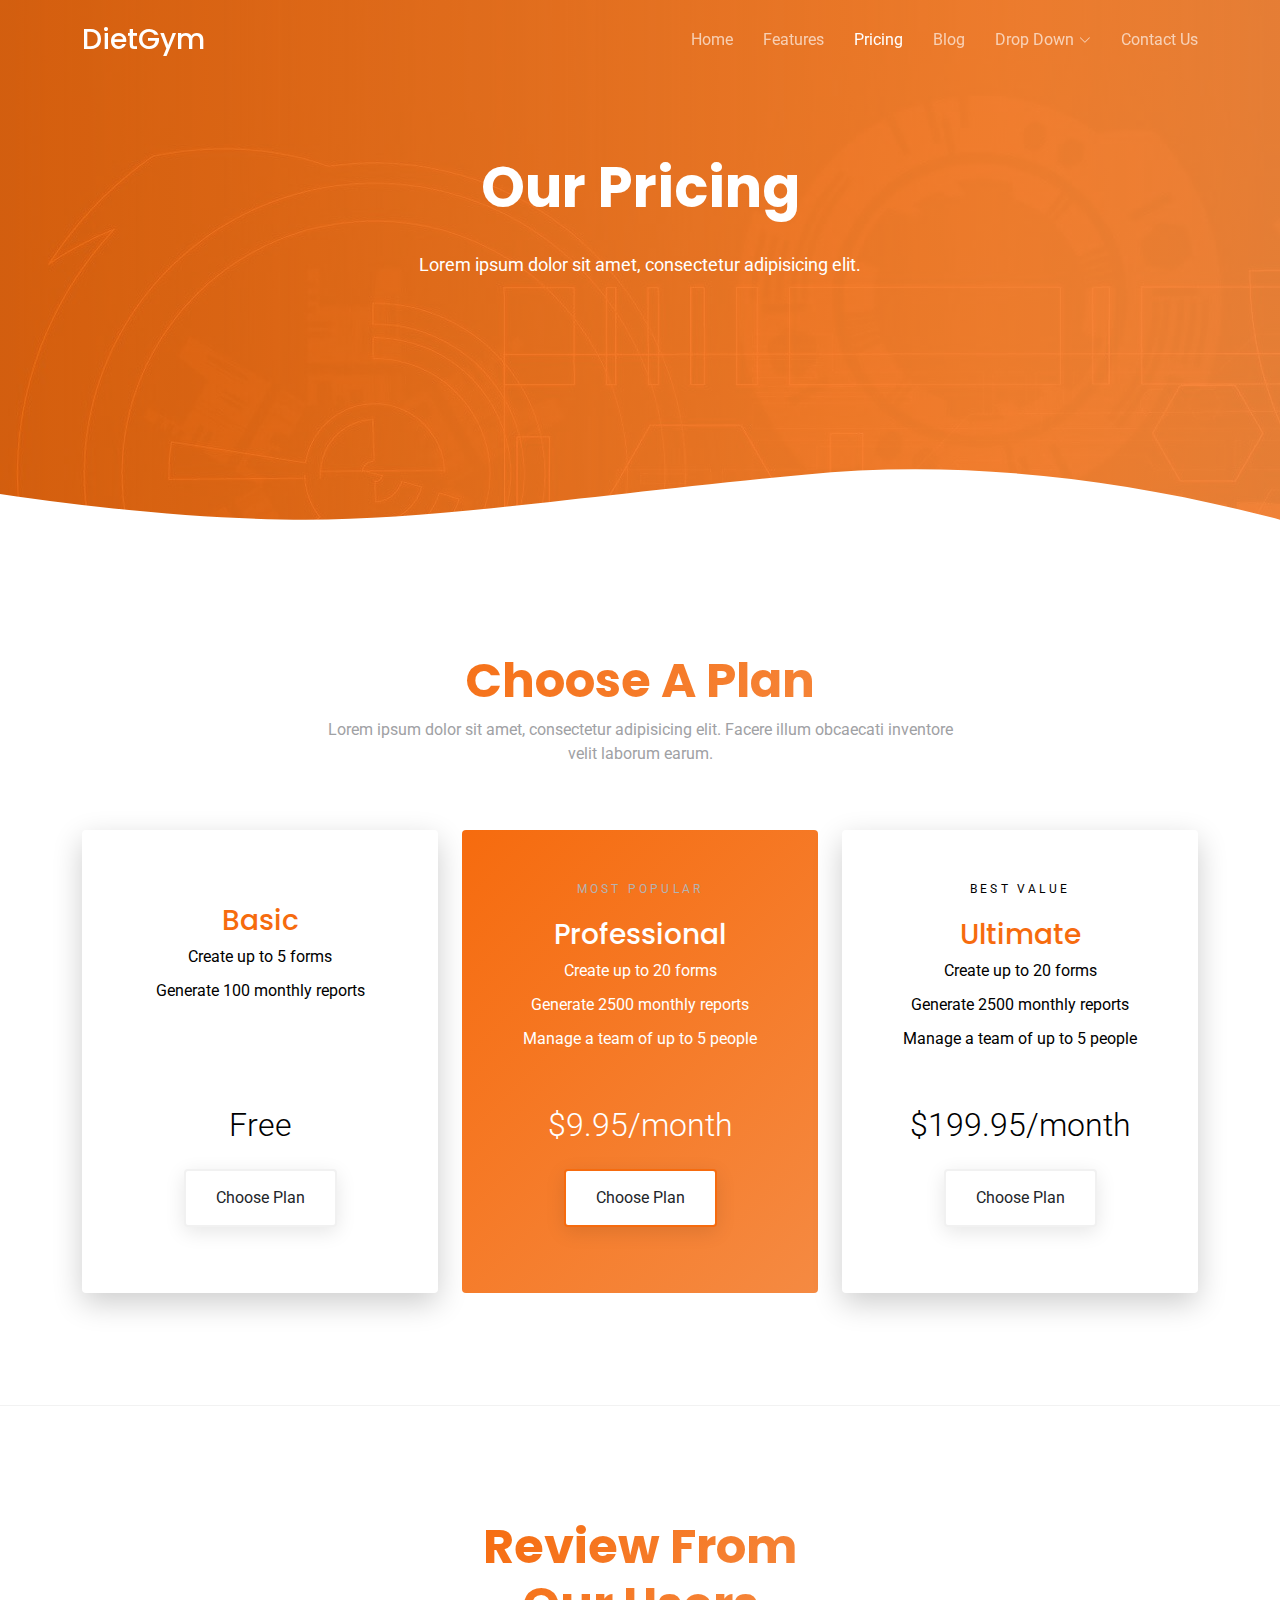
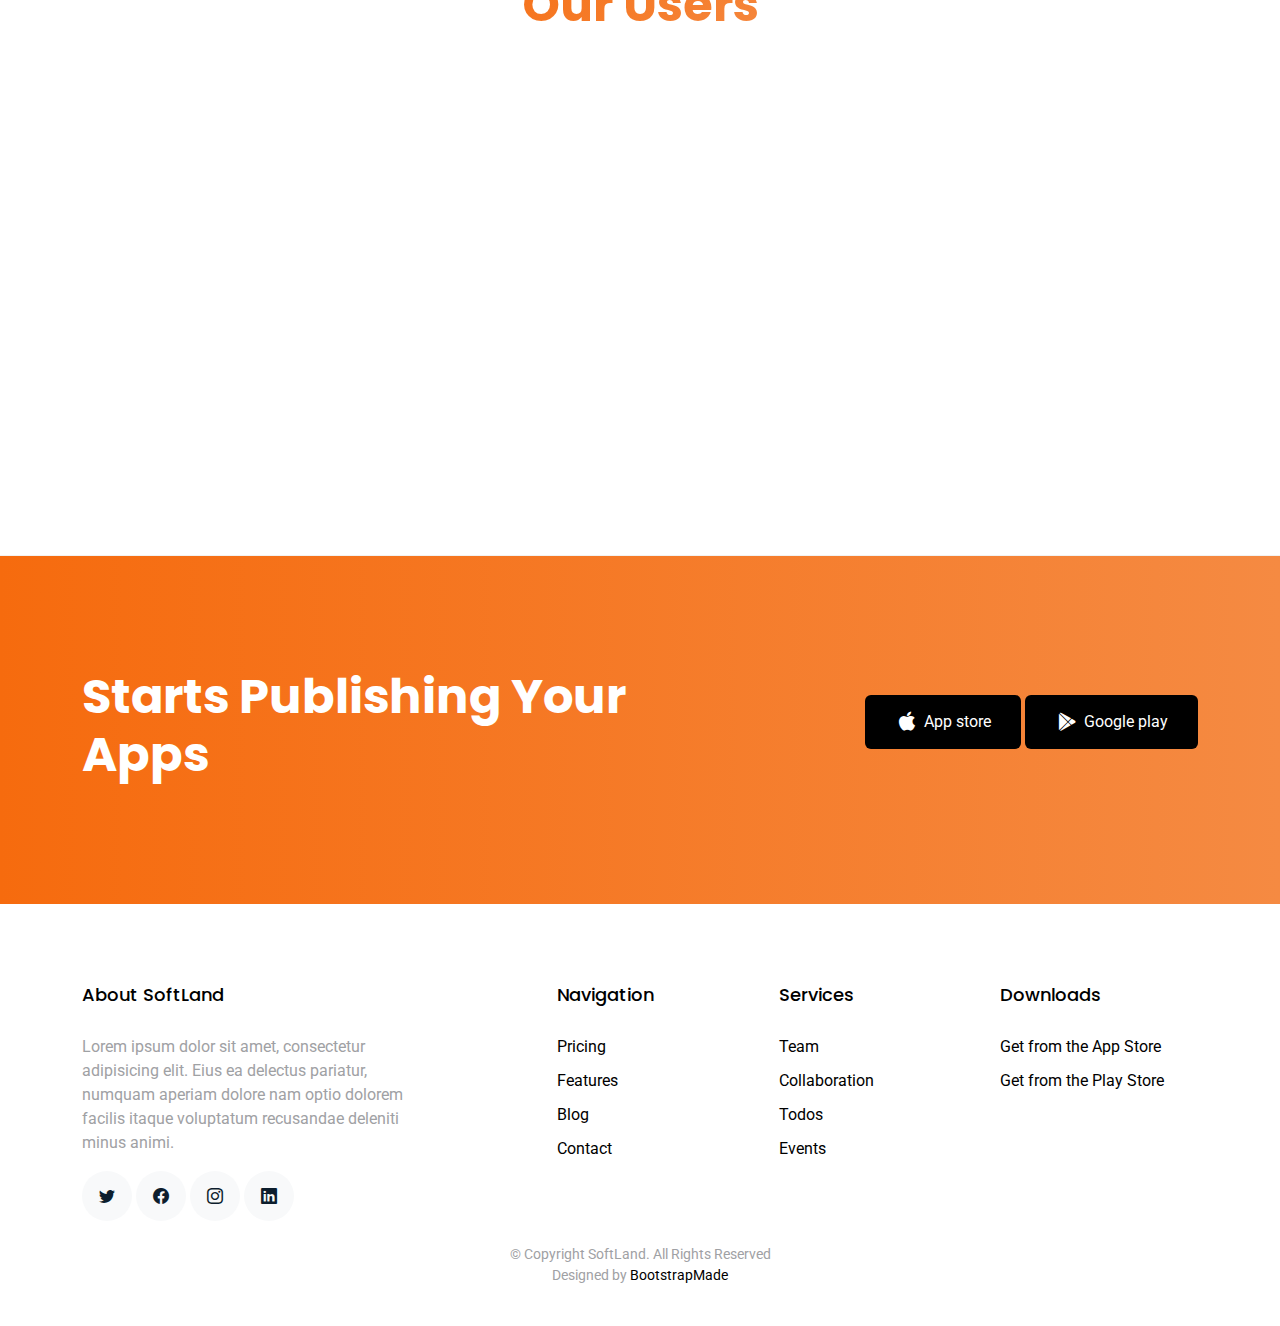
<file: SoftLand/pricing.html>
<!DOCTYPE html>
<html lang="en">

<head>
  <meta charset="utf-8">
  <meta content="width=device-width, initial-scale=1.0" name="viewport">

  <title>SoftLand Bootstrap Template - Pricing</title>
  <meta content="" name="description">
  <meta content="" name="keywords">

  <!-- Favicons -->
  <link href="assets/img/favicon.png" rel="icon">
  <link href="assets/img/apple-touch-icon.png" rel="apple-touch-icon">

  <!-- Google Fonts -->
  <link href="https://fonts.googleapis.com/css?family=Roboto:300,300i,400,400i,500,500i,600,600i,700,700i|Poppins:300,300i,400,400i,500,500i,600,600i,700,700i" rel="stylesheet">

  <!-- Vendor CSS Files -->
  <link href="assets/vendor/aos/aos.css" rel="stylesheet">
  <link href="assets/vendor/bootstrap/css/bootstrap.min.css" rel="stylesheet">
  <link href="assets/vendor/bootstrap-icons/bootstrap-icons.css" rel="stylesheet">
  <link href="assets/vendor/boxicons/css/boxicons.min.css" rel="stylesheet">
  <link href="assets/vendor/swiper/swiper-bundle.min.css" rel="stylesheet">

  <!-- Template Main CSS File -->
  <link href="assets/css/style.css" rel="stylesheet">

  <!-- =======================================================
  * Template Name: SoftLand
  * Updated: Jan 09 2024 with Bootstrap v5.3.2
  * Template URL: https://bootstrapmade.com/softland-bootstrap-app-landing-page-template/
  * Author: BootstrapMade.com
  * License: https://bootstrapmade.com/license/
  ======================================================== -->
</head>

<body>

  <!-- ======= Header ======= -->
  <header id="header" class="fixed-top d-flex align-items-center">
    <div class="container d-flex justify-content-between align-items-center">

      <div class="logo">
        <h1><a href="index.html">DietGym</a></h1>
        <!-- Uncomment below if you prefer to use an image logo -->
        <!-- <a href="index.html"><img src="assets/img/logo.png" alt="" class="img-fluid"></a>-->
      </div>

      <nav id="navbar" class="navbar">
        <ul>
          <li><a class="" href="index.html">Home</a></li>
          <li><a href="features.html">Features</a></li>
          <li><a class="active" href="pricing.html">Pricing</a></li>
          <li><a href="blog.html">Blog</a></li>
          <li class="dropdown"><a href="#"><span>Drop Down</span> <i class="bi bi-chevron-down"></i></a>
            <ul>
              <li><a href="#">Drop Down 1</a></li>
              <li class="dropdown"><a href="#"><span>Deep Drop Down</span> <i class="bi bi-chevron-right"></i></a>
                <ul>
                  <li><a href="#">Deep Drop Down 1</a></li>
                  <li><a href="#">Deep Drop Down 2</a></li>
                  <li><a href="#">Deep Drop Down 3</a></li>
                  <li><a href="#">Deep Drop Down 4</a></li>
                  <li><a href="#">Deep Drop Down 5</a></li>
                </ul>
              </li>
              <li><a href="#">Drop Down 2</a></li>
              <li><a href="#">Drop Down 3</a></li>
              <li><a href="#">Drop Down 4</a></li>
            </ul>
          </li>
          <li><a href="contact.html">Contact Us</a></li>
        </ul>
        <i class="bi bi-list mobile-nav-toggle"></i>
      </nav><!-- .navbar -->

    </div>
  </header><!-- End Header -->

  <main id="main">

    <!-- ======= FeatPricingures Section ======= -->
    <div class="hero-section inner-page">
      <div class="wave">

        <svg width="1920px" height="265px" viewBox="0 0 1920 265" version="1.1" xmlns="http://www.w3.org/2000/svg" xmlns:xlink="http://www.w3.org/1999/xlink">
          <g id="Page-1" stroke="none" stroke-width="1" fill="none" fill-rule="evenodd">
            <g id="Apple-TV" transform="translate(0.000000, -402.000000)" fill="#FFFFFF">
              <path d="M0,439.134243 C175.04074,464.89273 327.944386,477.771974 458.710937,477.771974 C654.860765,477.771974 870.645295,442.632362 1205.9828,410.192501 C1429.54114,388.565926 1667.54687,411.092417 1920,477.771974 L1920,667 L1017.15166,667 L0,667 L0,439.134243 Z" id="Path"></path>
            </g>
          </g>
        </svg>

      </div>

      <div class="container">
        <div class="row align-items-center">
          <div class="col-12">
            <div class="row justify-content-center">
              <div class="col-md-7 text-center hero-text">
                <h1 data-aos="fade-up" data-aos-delay="">Our Pricing</h1>
                <p class="mb-5" data-aos="fade-up" data-aos-delay="100">Lorem ipsum dolor sit amet, consectetur adipisicing elit.</p>
              </div>
            </div>
          </div>
        </div>
      </div>

    </div>

    <section class="section">
      <div class="container">

        <div class="row justify-content-center text-center">
          <div class="col-md-7 mb-5">
            <h2 class="section-heading">Choose A Plan</h2>
            <p>Lorem ipsum dolor sit amet, consectetur adipisicing elit. Facere illum obcaecati inventore velit laborum earum.</p>
          </div>
        </div>
        <div class="row align-items-stretch">

          <div class="col-lg-4 mb-4 mb-lg-0">
            <div class="pricing h-100 text-center">
              <span>&nbsp;</span>
              <h3>Basic</h3>
              <ul class="list-unstyled">
                <li>Create up to 5 forms</li>
                <li>Generate 100 monthly reports</li>
              </ul>
              <div class="price-cta">
                <strong class="price">Free</strong>
                <p><a href="#" class="btn btn-white">Choose Plan</a></p>
              </div>
            </div>
          </div>
          <div class="col-lg-4 mb-4 mb-lg-0">
            <div class="pricing h-100 text-center popular">
              <span class="popularity">Most Popular</span>
              <h3>Professional</h3>
              <ul class="list-unstyled">
                <li>Create up to 20 forms</li>
                <li>Generate 2500 monthly reports</li>
                <li>Manage a team of up to 5 people</li>
              </ul>
              <div class="price-cta">
                <strong class="price">$9.95/month</strong>
                <p><a href="#" class="btn btn-white">Choose Plan</a></p>
              </div>
            </div>
          </div>
          <div class="col-lg-4 mb-4 mb-lg-0">
            <div class="pricing h-100 text-center">
              <span class="popularity">Best Value</span>
              <h3>Ultimate</h3>
              <ul class="list-unstyled">
                <li>Create up to 20 forms</li>
                <li>Generate 2500 monthly reports</li>
                <li>Manage a team of up to 5 people</li>
              </ul>
              <div class="price-cta">
                <strong class="price">$199.95/month</strong>
                <p><a href="#" class="btn btn-white">Choose Plan</a></p>
              </div>
            </div>
          </div>
        </div>
      </div>
    </section>

    <!-- ======= Testimonials Section ======= -->
    <section class="section border-top border-bottom">
      <div class="container">
        <div class="row justify-content-center text-center mb-5">
          <div class="col-md-4">
            <h2 class="section-heading">Review From Our Users</h2>
          </div>
        </div>
        <div class="row justify-content-center text-center">
          <div class="col-md-7">

            <div class="testimonials-slider swiper" data-aos="fade-up" data-aos-delay="100">
              <div class="swiper-wrapper">

                <div class="swiper-slide">
                  <div class="review text-center">
                    <p class="stars">
                      <span class="bi bi-star-fill"></span>
                      <span class="bi bi-star-fill"></span>
                      <span class="bi bi-star-fill"></span>
                      <span class="bi bi-star-fill"></span>
                      <span class="bi bi-star-fill muted"></span>
                    </p>
                    <h3>Excellent App!</h3>
                    <blockquote>
                      <p>Lorem ipsum dolor sit amet, consectetur adipisicing elit. Eius ea delectus pariatur, numquam
                        aperiam dolore nam optio dolorem facilis itaque voluptatum recusandae deleniti minus animi,
                        provident voluptates consectetur maiores quos.</p>
                    </blockquote>

                    <p class="review-user">
                      <img src="assets/img/person_1.jpg" alt="Image" class="img-fluid rounded-circle mb-3">
                      <span class="d-block">
                        <span class="text-black">Jean Doe</span>, &mdash; App User
                      </span>
                    </p>

                  </div>
                </div><!-- End testimonial item -->

                <div class="swiper-slide">
                  <div class="review text-center">
                    <p class="stars">
                      <span class="bi bi-star-fill"></span>
                      <span class="bi bi-star-fill"></span>
                      <span class="bi bi-star-fill"></span>
                      <span class="bi bi-star-fill"></span>
                      <span class="bi bi-star-fill muted"></span>
                    </p>
                    <h3>This App is easy to use!</h3>
                    <blockquote>
                      <p>Lorem ipsum dolor sit amet, consectetur adipisicing elit. Eius ea delectus pariatur, numquam
                        aperiam dolore nam optio dolorem facilis itaque voluptatum recusandae deleniti minus animi,
                        provident voluptates consectetur maiores quos.</p>
                    </blockquote>

                    <p class="review-user">
                      <img src="assets/img/person_2.jpg" alt="Image" class="img-fluid rounded-circle mb-3">
                      <span class="d-block">
                        <span class="text-black">Johan Smith</span>, &mdash; App User
                      </span>
                    </p>

                  </div>
                </div><!-- End testimonial item -->

                <div class="swiper-slide">
                  <div class="review text-center">
                    <p class="stars">
                      <span class="bi bi-star-fill"></span>
                      <span class="bi bi-star-fill"></span>
                      <span class="bi bi-star-fill"></span>
                      <span class="bi bi-star-fill"></span>
                      <span class="bi bi-star-fill muted"></span>
                    </p>
                    <h3>Awesome functionality!</h3>
                    <blockquote>
                      <p>Lorem ipsum dolor sit amet, consectetur adipisicing elit. Eius ea delectus pariatur, numquam
                        aperiam dolore nam optio dolorem facilis itaque voluptatum recusandae deleniti minus animi,
                        provident voluptates consectetur maiores quos.</p>
                    </blockquote>

                    <p class="review-user">
                      <img src="assets/img/person_3.jpg" alt="Image" class="img-fluid rounded-circle mb-3">
                      <span class="d-block">
                        <span class="text-black">Jean Thunberg</span>, &mdash; App User
                      </span>
                    </p>

                  </div>
                </div><!-- End testimonial item -->

              </div>
              <div class="swiper-pagination"></div>
            </div>
          </div>
        </div>
      </div>
    </section><!-- End Testimonials Section -->

    <!-- ======= CTA Section ======= -->
    <section class="section cta-section">
      <div class="container">
        <div class="row align-items-center">
          <div class="col-md-6 me-auto text-center text-md-start mb-5 mb-md-0">
            <h2>Starts Publishing Your Apps</h2>
          </div>
          <div class="col-md-5 text-center text-md-end">
            <p><a href="#" class="btn d-inline-flex align-items-center"><i class="bx bxl-apple"></i><span>App store</span></a> <a href="#" class="btn d-inline-flex align-items-center"><i class="bx bxl-play-store"></i><span>Google play</span></a></p>
          </div>
        </div>
      </div>
    </section><!-- End CTA Section -->

  </main><!-- End #main -->

  <!-- ======= Footer ======= -->
  <footer class="footer" role="contentinfo">
    <div class="container">
      <div class="row">
        <div class="col-md-4 mb-4 mb-md-0">
          <h3>About SoftLand</h3>
          <p>Lorem ipsum dolor sit amet, consectetur adipisicing elit. Eius ea delectus pariatur, numquam aperiam
            dolore nam optio dolorem facilis itaque voluptatum recusandae deleniti minus animi.</p>
          <p class="social">
            <a href="#"><span class="bi bi-twitter"></span></a>
            <a href="#"><span class="bi bi-facebook"></span></a>
            <a href="#"><span class="bi bi-instagram"></span></a>
            <a href="#"><span class="bi bi-linkedin"></span></a>
          </p>
        </div>
        <div class="col-md-7 ms-auto">
          <div class="row site-section pt-0">
            <div class="col-md-4 mb-4 mb-md-0">
              <h3>Navigation</h3>
              <ul class="list-unstyled">
                <li><a href="#">Pricing</a></li>
                <li><a href="#">Features</a></li>
                <li><a href="#">Blog</a></li>
                <li><a href="#">Contact</a></li>
              </ul>
            </div>
            <div class="col-md-4 mb-4 mb-md-0">
              <h3>Services</h3>
              <ul class="list-unstyled">
                <li><a href="#">Team</a></li>
                <li><a href="#">Collaboration</a></li>
                <li><a href="#">Todos</a></li>
                <li><a href="#">Events</a></li>
              </ul>
            </div>
            <div class="col-md-4 mb-4 mb-md-0">
              <h3>Downloads</h3>
              <ul class="list-unstyled">
                <li><a href="#">Get from the App Store</a></li>
                <li><a href="#">Get from the Play Store</a></li>
              </ul>
            </div>
          </div>
        </div>
      </div>

      <div class="row justify-content-center text-center">
        <div class="col-md-7">
          <p class="copyright">&copy; Copyright SoftLand. All Rights Reserved</p>
          <div class="credits">
            <!--
            All the links in the footer should remain intact.
            You can delete the links only if you purchased the pro version.
            Licensing information: https://bootstrapmade.com/license/
            Purchase the pro version with working PHP/AJAX contact form: https://bootstrapmade.com/buy/?theme=SoftLand
          -->
            Designed by <a href="https://bootstrapmade.com/">BootstrapMade</a>
          </div>
        </div>
      </div>

    </div>
  </footer>

  <a href="#" class="back-to-top d-flex align-items-center justify-content-center"><i class="bi bi-arrow-up-short"></i></a>

  <!-- Vendor JS Files -->
  <script src="assets/vendor/aos/aos.js"></script>
  <script src="assets/vendor/bootstrap/js/bootstrap.bundle.min.js"></script>
  <script src="assets/vendor/swiper/swiper-bundle.min.js"></script>
  <script src="assets/vendor/php-email-form/validate.js"></script>

  <!-- Template Main JS File -->
  <script src="assets/js/main.js"></script>

</body>

</html>
</file>
<file: SoftLand/assets/css/style.css>
/**
* Template Name: SoftLand
* Updated: Jan 09 2024 with Bootstrap v5.3.2
* Template URL: https://bootstrapmade.com/softland-bootstrap-app-landing-page-template/
* Author: BootstrapMade.com
* License: https://bootstrapmade.com/license/
*/

/*--------------------------------------------------------------
# General
--------------------------------------------------------------*/
html {
  overflow-x: hidden;
}

body {
  font-family: "Roboto", sans-serif;
  color: #9fa1a4;
  line-height: 1.5;
}

a {
  color: #777;
  text-decoration: none;
  transition: 0.3s all ease;
}

a:hover {
  color: #000;
}

h1,
h2,
h3,
h4,
h5,
h6,
.font-heading {
  font-family: "Poppins", sans-serif;
  color: #000;
}

.container {
  z-index: 2;
  position: relative;
}

.text-black {
  color: #000 !important;
}

.text-primary {
  color: #F66B0E !important;
}

.border-top {
  border-top: 1px solid #f2f2f2 !important;
}

.border-bottom {
  border-bottom: 1px solid #f2f2f2 !important;
}

figure figcaption {
  margin-top: 0.5rem;
  font-style: italic;
  font-size: 0.8rem;
}

section {
  overflow: hidden;
}

.section {
  padding: 7rem 0;
}

.section-heading {
  font-size: 3rem;
  font-weight: 700;
  background: linear-gradient(-45deg, #F58A42, #F66B0E);
  -webkit-background-clip: text;
  -webkit-text-fill-color: transparent;
}

/*--------------------------------------------------------------
# Back to top button
--------------------------------------------------------------*/
.back-to-top {
  position: fixed;
  visibility: hidden;
  opacity: 0;
  right: 15px;
  bottom: 15px;
  z-index: 996;
  background: #F66B0E;
  width: 40px;
  height: 40px;
  border-radius: 50px;
  transition: all 0.4s;
}

.back-to-top i {
  font-size: 28px;
  color: #fff;
  line-height: 0;
}

.back-to-top:hover {
  background: #F66B0E;
  color: #fff;
}

.back-to-top.active {
  visibility: visible;
  opacity: 1;
}

/* Default btn sre-tyling */
.btn {
  border: none;
  padding: 15px 30px !important;
}

.btn.btn-outline-white {
  border: 2px solid #fff;
  background: none;
  color: #fff;
}

.btn.btn-outline-white:hover {
  background: #fff;
  color: #F66B0E;
}

.btn.btn-primary {
  background: #F66B0E;
  background: linear-gradient(-45deg, #F58A42, #F66B0E);
  color: #fff;
  box-shadow: 0 10px 30px 0 rgba(0, 0, 0, 0.15);
}

/* Feature 1 */
.feature-1 .wrap-icon {
  margin: 0 auto;
  height: 100px;
  width: 100px;
  border-radius: 50%;
  position: relative;
  margin-bottom: 30px;
  box-shadow: 0 15px 30px 0 rgba(0, 0, 0, 0.2);
  display: inline-flex;
  align-items: center;
  justify-content: center;
}

.feature-1 .wrap-icon.icon-1 {
  background: linear-gradient(-45deg, #F58A42, #F66B0E);
}

.feature-1 .wrap-icon i {
  font-size: 40px;
  line-height: 0;
  color: #fff;
}

.feature-1 h3 {
  font-size: 20px;
}

.feature-1 p {
  color: #b1b1b1;
}

/* Step */
.step {
  box-shadow: 0 10px 30px -5px rgba(0, 0, 0, 0.1);
  background: #fff;
  padding: 40px;
}

.step .number {
  background: linear-gradient(-45deg, #F58A42, #F66B0E);
  -webkit-background-clip: text;
  -webkit-text-fill-color: transparent;
  font-weight: 700;
  letter-spacing: 0.2rem;
  margin-bottom: 10px;
  display: block;
}

.step p:last-child {
  margin-bottom: 0px;
}

/* Review */
.review h3 {
  font-size: 20px;
}

.review p {
  line-height: 1.8;
  font-style: italic;
  color: #333333;
}

.review .stars span {
  color: #FF8803;
}

.review .stars .muted {
  color: #ccc;
}

.review .review-user img {
  width: 70px;
  margin: 0 auto;
}

/* Testimonial Carousel */
.testimonials-slider .swiper-pagination {
  margin-top: 20px;
  position: relative;
}

.testimonials-slider .swiper-pagination .swiper-pagination-bullet {
  width: 12px;
  height: 12px;
  background-color: #fff;
  opacity: 1;
  border: 1px solid #F66B0E;
}

.testimonials-slider .swiper-pagination .swiper-pagination-bullet-active {
  background-color: #F66B0E;
}

/* Pricing */
.pricing {
  padding: 50px;
  background: linear-gradient(-45deg, #F58A42, #F66B0E);
  color: #fff;
  padding-bottom: 12rem !important;
  position: relative;
  border-radius: 4px;
  color: #000000;
  background: #fff;
  box-shadow: 0 10px 30px 0 rgba(0, 0, 0, 0.2);
}

.pricing h3 {
  color: #F66B0E;
}

.pricing .price-cta {
  text-decoration: none;
  position: absolute;
  bottom: 50px;
  width: 100%;
  text-align: center;
  left: 0;
}

.pricing .price-cta .price {
  display: block;
  margin-bottom: 20px;
  font-size: 2rem;
  font-weight: 300;
}

.pricing .popularity {
  text-transform: uppercase;
  font-size: 12px;
  letter-spacing: 0.2rem;
  display: block;
  margin-bottom: 20px;
}

.pricing ul {
  margin-bottom: 50px;
}

.pricing ul li {
  margin-bottom: 10px;
}

.pricing .btn-white {
  background: #fff;
  border: 2px solid rgb(241, 241, 241);
  border-radius: 4px;
  box-shadow: 0 5px 20px 0 rgba(0, 0, 0, 0.1);
}

.pricing .btn-white:hover {
  color: #F66B0E;
}

.pricing.popular {
  background: #fff;
  box-shadow: 0 10px 30px 0 rgba(0, 0, 0, 0.2);
  color: #000000;
  background: linear-gradient(-45deg,#f58a42, #f66b0e);
  color: #fff;
  box-shadow: none;
}

.pricing.popular .popularity {
  color: #b3b3b3;
}

.pricing.popular h3 {
  color: #fff;
  background: none;
}

.pricing.popular .btn-white {
  border: 2px solid #F66B0E;
}

/* CTA Section */
.cta-section {
  background: linear-gradient(to right, rgb(246, 107, 14) 0%, rgb(245, 138, 66) 100%);
  color: #fff;
}

.cta-section h2 {
  color: #fff;
  font-size: 3rem;
  font-weight: 700;
}

@media screen and (max-width: 768px) {
  .cta-section h2 {
    font-size: 2rem;
  }
}

.cta-section .btn {
  background: #000000;
  color: #fff;
}

.cta-section .btn i {
  margin-right: 5px;
  font-size: 24px;
  line-height: 0;
}

/* Contact Form */
.form-control {
  height: 48px;
  border-radius: 0;
  border: 1px solid #dae0e5;
}

.form-control:active,
.form-control:focus {
  outline: none;
  box-shadow: none;
  border: 1px solid #F66B0E;
}

.php-email-form .validate {
  display: none;
  color: red;
  margin: 0 0 15px 0;
  font-weight: 400;
  font-size: 13px;
}

.php-email-form .error-message {
  display: none;
  color: #fff;
  background: #ed3c0d;
  text-align: left;
  padding: 15px;
  font-weight: 600;
}

.php-email-form .error-message br+br {
  margin-top: 25px;
}

.php-email-form .sent-message {
  display: none;
  color: #fff;
  background: #f58a42;
  text-align: center;
  padding: 15px;
  font-weight: 600;
}

.php-email-form .loading {
  display: none;
  background: #fff;
  text-align: center;
  padding: 15px;
}

.php-email-form .loading:before {
  content: "";
  display: inline-block;
  border-radius: 50%;
  width: 24px;
  height: 24px;
  margin: 0 10px -6px 0;
  border: 3px solid #f58a42;
  border-top-color: #eee;
  animation: animate-loading 1s linear infinite;
}

.php-email-form textarea {
  min-height: 160px;
}

@keyframes animate-loading {
  0% {
    transform: rotate(0deg);
  }

  100% {
    transform: rotate(360deg);
  }
}

/* Blog */
.post-entry {
  margin-bottom: 60px;
}

.post-entry .post-text .post-meta {
  text-decoration: none;
  color: #ccc;
  font-size: 13px;
  display: block;
  margin-bottom: 10px;
}

.post-entry .post-text h3 {
  font-size: 20px;
  color: #000000;
}

.post-entry .post-text h3 a {
  text-decoration: none;
  color: #000000;
}

.post-entry .post-text h3 a:hover {
  text-decoration: none;
  color: #F66B0E;
}

.post-entry .post-text .readmore {
  color: #F66B0E;
}

.sidebar-box {
  margin-bottom: 30px;
  padding: 25px;
  font-size: 15px;
  width: 100%;
  float: left;
  background: #fff;
}

.sidebar-box *:last-child {
  margin-bottom: 0;
}

.sidebar-box h3 {
  font-size: 18px;
  margin-bottom: 15px;
}

.categories li,
.sidelink li {
  position: relative;
  margin-bottom: 10px;
  padding-bottom: 10px;
  border-bottom: 1px dotted gray("300");
  list-style: none;
}

.categories li:last-child,
.sidelink li:last-child {
  margin-bottom: 0;
  border-bottom: none;
  padding-bottom: 0;
}

.categories li a,
.sidelink li a {
  text-decoration: none;
  display: block;
}

.categories li a span,
.sidelink li a span {
  position: absolute;
  right: 0;
  top: 0;
  color: #ccc;
}

.categories li.active a,
.sidelink li.active a {
  text-decoration: none;
  color: #000000;
  font-style: italic;
}

.comment-form-wrap {
  clear: both;
}

.comment-list {
  padding: 0;
  margin: 0;
}

.comment-list .children {
  padding: 50px 0 0 40px;
  margin: 0;
  float: left;
  width: 100%;
}

.comment-list li {
  padding: 0;
  margin: 0 0 30px 0;
  float: left;
  width: 100%;
  clear: both;
  list-style: none;
}

.comment-list li .vcard {
  width: 80px;
  float: left;
}

.comment-list li .vcard img {
  width: 50px;
  border-radius: 50%;
}

.comment-list li .comment-body {
  float: right;
  width: calc(100% - 80px);
}

.comment-list li .comment-body h3 {
  font-size: 20px;
}

.comment-list li .comment-body .meta {
  text-decoration: none;
  text-transform: uppercase;
  font-size: 13px;
  letter-spacing: 0.1em;
  color: #ccc;
}

.comment-list li .comment-body .reply {
  padding: 5px 10px;
  background: #e6e6e6;
  color: #000000;
  text-transform: uppercase;
  font-size: 14px;
}

.comment-list li .comment-body .reply:hover {
  color: #000000;
  background: #e3e3e3;
}

.search-form {
  background: #f7f7f7;
  padding: 10px;
}

.search-form .form-group {
  position: relative;
}

.search-form .form-group input {
  padding-right: 50px;
}

.search-form .icon {
  position: absolute;
  top: 50%;
  right: 20px;
  transform: translateY(-50%);
}

/*--------------------------------------------------------------
# Header
--------------------------------------------------------------*/
#header {
  height: 80px;
  transition: all 0.5s;
  z-index: 997;
  transition: all 0.5s;
}

#header.header-scrolled {
  background: rgba(246, 107, 14, 0.8);
  height: 60px;
}

#header .logo h1 {
  font-size: 28px;
  margin: 0;
  padding: 4px 0;
  line-height: 1;
  font-weight: 500;
}

#header .logo h1 a,
#header .logo h1 a:hover {
  color: #fff;
  text-decoration: none;
}

#header .logo img {
  padding: 0;
  margin: 0;
  max-height: 40px;
}

/*--------------------------------------------------------------
# Navigation Menu
--------------------------------------------------------------*/
/**
* Desktop Navigation 
*/
.navbar {
  padding: 0;
}

.navbar ul {
  margin: 0;
  padding: 0;
  display: flex;
  list-style: none;
  align-items: center;
}

.navbar li {
  position: relative;
}

.navbar a,
.navbar a:focus {
  display: flex;
  align-items: center;
  justify-content: space-between;
  padding: 10px 0 10px 30px;
  font-size: 16px;
  font-weight: 400;
  color: rgba(255, 255, 255, 0.65);
  white-space: nowrap;
  transition: 0.3s;
}

.navbar a i,
.navbar a:focus i {
  font-size: 12px;
  line-height: 0;
  margin-left: 5px;
}

.navbar a:hover,
.navbar .active,
.navbar .active:focus,
.navbar li:hover>a {
  color: #fff;
}

.navbar .dropdown ul {
  display: block;
  position: absolute;
  left: 14px;
  top: calc(100% + 30px);
  margin: 0;
  padding: 10px 0;
  z-index: 99;
  opacity: 0;
  visibility: hidden;
  background: #fff;
  box-shadow: 0px 0px 30px rgba(127, 137, 161, 0.25);
  transition: 0.3s;
  border-radius: 4px;
}

.navbar .dropdown ul li {
  min-width: 200px;
}

.navbar .dropdown ul a {
  padding: 10px 20px;
  font-size: 15px;
  color: #101c36;
}

.navbar .dropdown ul a i {
  font-size: 12px;
}

.navbar .dropdown ul a:hover,
.navbar .dropdown ul .active:hover,
.navbar .dropdown ul li:hover>a {
  color: #2d71a1;
}

.navbar .dropdown:hover>ul {
  opacity: 1;
  top: 100%;
  visibility: visible;
}

.navbar .dropdown .dropdown ul {
  top: 0;
  left: calc(100% - 30px);
  visibility: hidden;
}

.navbar .dropdown .dropdown:hover>ul {
  opacity: 1;
  top: 0;
  left: 100%;
  visibility: visible;
}

@media (max-width: 1366px) {
  .navbar .dropdown .dropdown ul {
    left: -90%;
  }

  .navbar .dropdown .dropdown:hover>ul {
    left: -100%;
  }
}

/**
* Mobile Navigation 
*/
.mobile-nav-toggle {
  color: #fff;
  font-size: 28px;
  cursor: pointer;
  display: none;
  line-height: 0;
  transition: 0.5s;
}

@media (max-width: 991px) {
  .mobile-nav-toggle {
    display: block;
  }

  .navbar ul {
    display: none;
  }
}

.navbar-mobile {
  position: fixed;
  overflow: hidden;
  top: 0;
  right: 0;
  left: 0;
  bottom: 0;
  background: rgba(246, 107, 14, 0.9);
  transition: 0.3s;
  z-index: 999;
}

.navbar-mobile .mobile-nav-toggle {
  position: absolute;
  top: 15px;
  right: 15px;
}

.navbar-mobile ul {
  display: block;
  position: absolute;
  top: 55px;
  right: 15px;
  bottom: 15px;
  left: 15px;
  padding: 10px 0;
  border-radius: 10px;
  background-color: #fff;
  overflow-y: auto;
  transition: 0.3s;
}

.navbar-mobile a,
.navbar-mobile a:focus {
  padding: 10px 20px;
  font-size: 15px;
  color: #F66B0E;
}

.navbar-mobile a:hover,
.navbar-mobile .active,
.navbar-mobile li:hover>a {
  color: #f58a42;
}

.navbar-mobile .dropdown ul {
  position: static;
  display: none;
  margin: 10px 20px;
  padding: 10px 0;
  z-index: 99;
  opacity: 1;
  visibility: visible;
  background: #fff;
  box-shadow: 0px 0px 30px rgba(127, 137, 161, 0.25);
}

.navbar-mobile .dropdown ul li {
  min-width: 200px;
}

.navbar-mobile .dropdown ul a {
  padding: 10px 20px;
}

.navbar-mobile .dropdown ul a i {
  font-size: 12px;
}

.navbar-mobile .dropdown ul a:hover,
.navbar-mobile .dropdown ul .active:hover,
.navbar-mobile .dropdown ul li:hover>a {
  color: #2d71a1;
}

.navbar-mobile .dropdown>.dropdown-active {
  display: block;
}

/*--------------------------------------------------------------
# Hero Section
--------------------------------------------------------------*/
.hero-section {
  background: linear-gradient(to right, rgba(246, 107, 14, 0.8) 0%, rgba(245, 138, 66, 0.8) 100%), url(../img/hero-bg.jpg);
  position: relative;
}

.hero-section .wave {
  width: 100%;
  overflow: hidden;
  position: absolute;
  z-index: 1;
  bottom: -150px;
}

@media screen and (max-width: 992px) {
  .hero-section .wave {
    bottom: -180px;
  }
}

.hero-section .wave svg {
  width: 100%;
}

.hero-section,
.hero-section>.container>.row {
  height: 100vh;
  min-height: 880px;
}

.hero-section.inner-page {
  height: 60vh;
  min-height: 0;
}

.hero-section.inner-page .hero-text {
  transform: translateY(-150px);
  margin-top: -120px;
}

@media screen and (max-width: 992px) {
  .hero-section.inner-page .hero-text {
    margin-top: -80px;
  }
}

.hero-section h1 {
  font-size: 3.5rem;
  color: #fff;
  font-weight: 700;
  margin-bottom: 30px;
}

@media screen and (max-width: 992px) {
  .hero-section h1 {
    font-size: 2.5rem;
    text-align: center;
    margin-top: 40px;
  }
}

@media screen and (max-width: 992px) {
  .hero-section .hero-text-image {
    margin-top: 4rem;
  }
}

.hero-section p {
  font-size: 18px;
  color: #fff;
}

.hero-section .iphone-wrap {
  position: relative;
}

@media screen and (max-width: 992px) {
  .hero-section .iphone-wrap {
    text-align: center;
  }
}

.hero-section .iphone-wrap .phone-2,
.hero-section .iphone-wrap .phone-1 {
  position: absolute;
  top: -50%;
  overflow: hidden;
  left: 0;
  box-shadow: 0 15px 50px 0 rgba(0, 0, 0, 0.3);
  border-radius: 30px;
}

@media screen and (max-width: 992px) {

  .hero-section .iphone-wrap .phone-2,
  .hero-section .iphone-wrap .phone-1 {
    position: relative;
    top: 0;
    max-width: 100%;
  }
}

.hero-section .iphone-wrap .phone-2,
.hero-section .iphone-wrap .phone-1 {
  width: 250px;
}

@media screen and (max-width: 992px) {
  .hero-section .iphone-wrap .phone-1 {
    margin-left: -150px;
  }
}

.hero-section .iphone-wrap .phone-2 {
  margin-top: 50px;
  margin-left: 100px;
  width: 250px;
}

@media screen and (max-width: 992px) {
  .hero-section .iphone-wrap .phone-2 {
    width: 250px;
    position: absolute;
    margin-top: 0px;
    margin-left: 100px;
  }
}

/*--------------------------------------------------------------
# Footer
--------------------------------------------------------------*/
.footer {
  padding: 5rem 0 2.5rem 0;
}

.footer h3 {
  font-size: 18px;
  margin-bottom: 30px;
}

.footer ul li {
  margin-bottom: 10px;
}

.footer a {
  color: #000;
}

.footer .copyright {
  margin-bottom: 0px;
}

.footer .copyright,
.footer .credits {
  font-size: 14px;
}

.social a {
  display: inline-block;
  width: 50px;
  height: 50px;
  border-radius: 50%;
  background: #f8f9fa;
  position: relative;
  text-align: center;
  transition: 0.3s background ease;
  color: #0d1e2d;
  line-height: 0;
}

.social a span {
  display: inline-block;
  left: 50%;
  position: absolute;
  top: 50%;
  transform: translate(-50%, -50%);
}

.social a:hover {
  color: #fff;
  background: #f58a42;
}

.social a i {
  line-height: 0;
}
</file>
